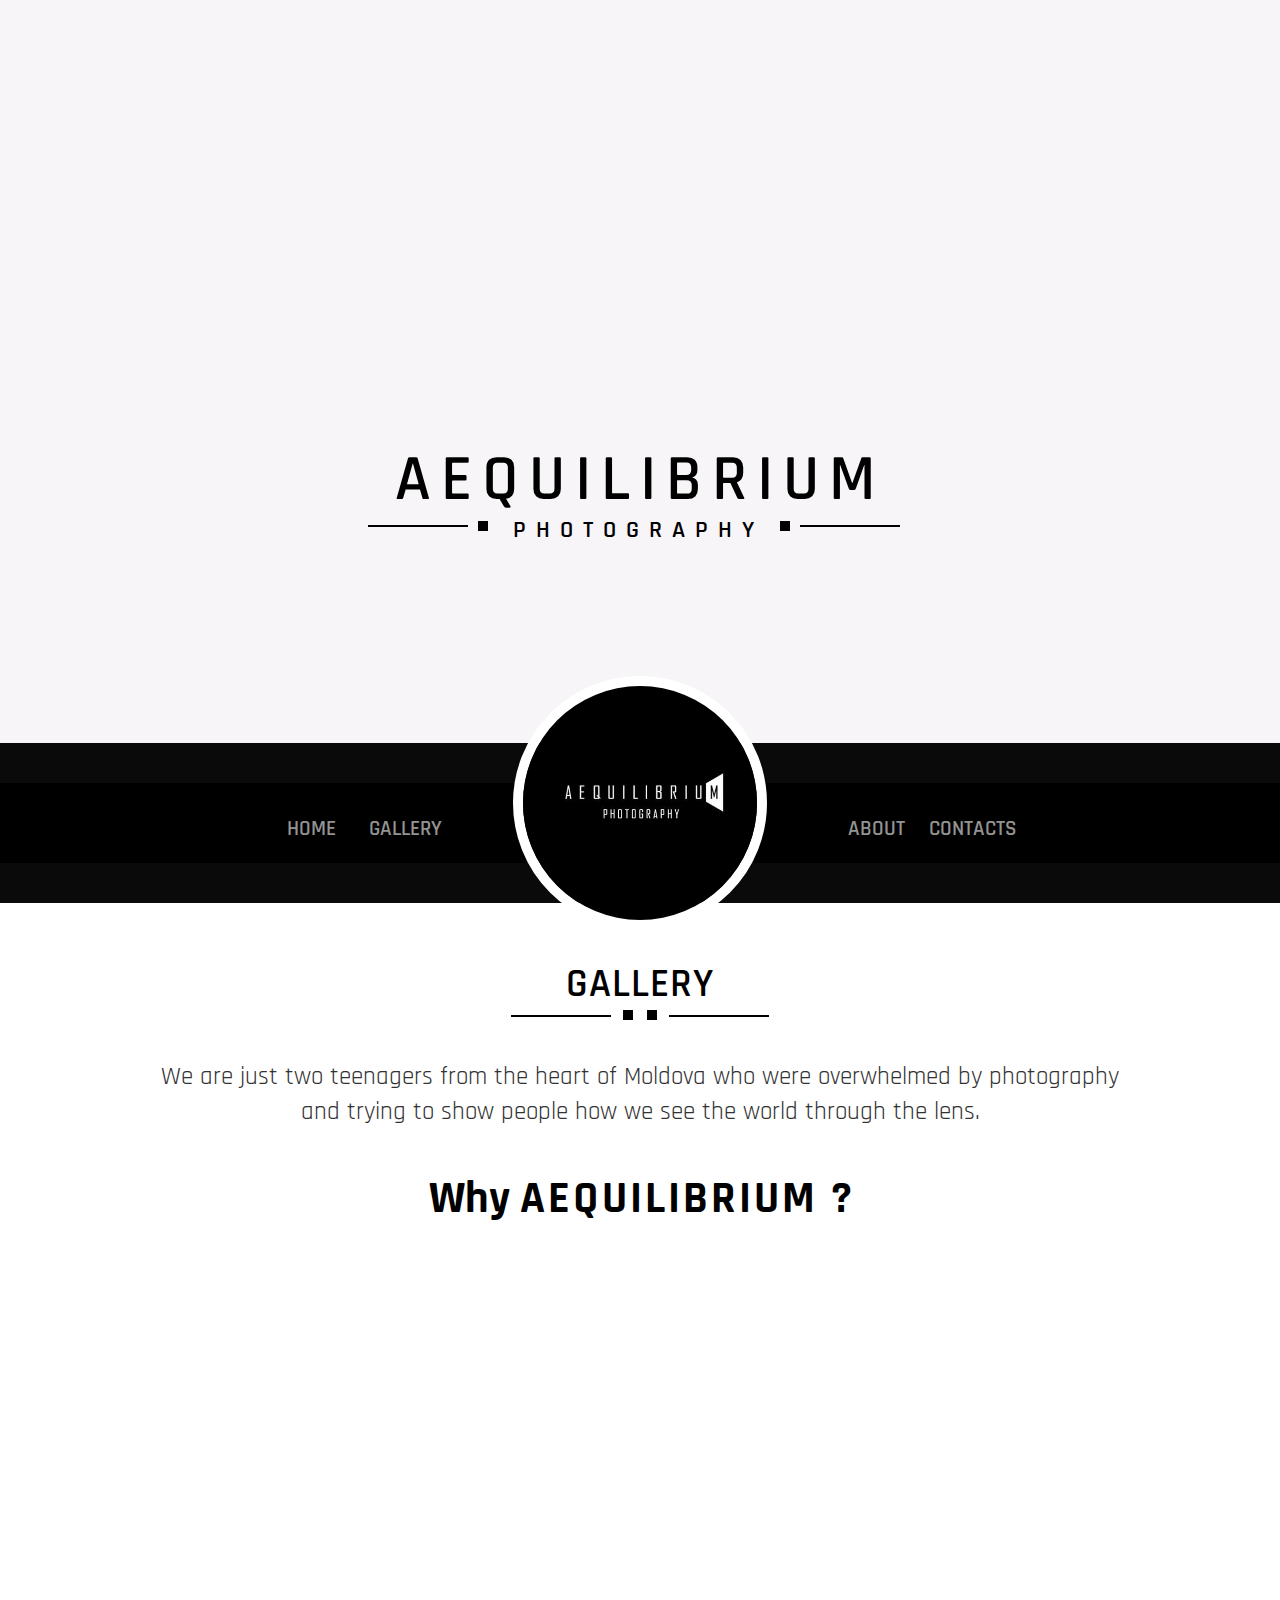
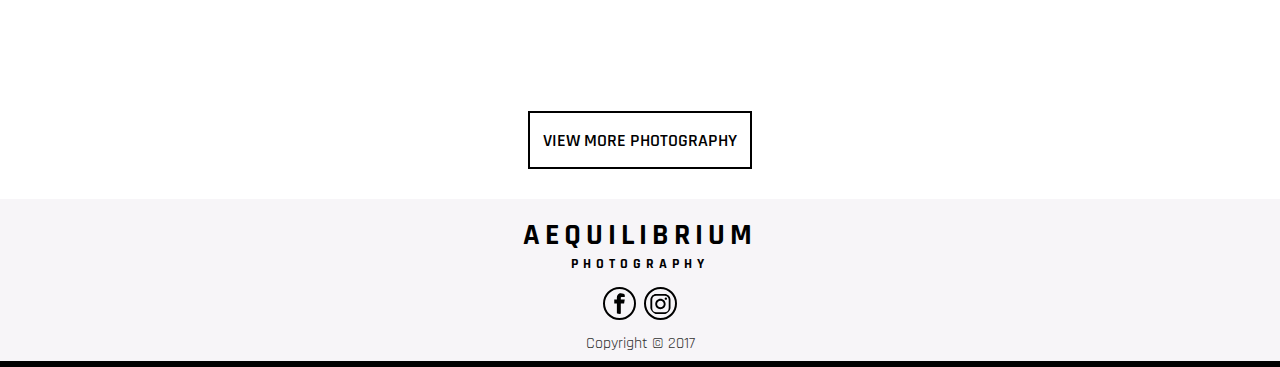
<file: index.html>
<!DOCTYPE html>
<html lang="en">
<head>
	<meta charset="UTF-8">

	<meta name="viewport" content="width=device-width, initial-scale=1.0, maximum-scale=1.0, user-scalable=no, shrink-to-fit=no"/>

	<meta http-equiv="x-ua-compatible" content="ie=edge">

	<title>Aequilibrium</title>

	<!--Styles-->
	<link rel="stylesheet" href="css/main.css">
	<link href="css/bootstrap.min.css" rel="stylesheet">

	<!--End Styles-->

	<!--Fonts-->
	<link href="https://fonts.googleapis.com/css?family=Rajdhani:400,600,700" rel="stylesheet">
	<!--End Fonts-->


	<!--
		Quick Guide to my class naming method:

		bs-<class-name> === box model and structure;

		cm-<class-name> === cosmetics (colouring etc);
	-->


</head>
<body>
	<nav class="bs-nav-small cm-nav-small">
		<div class="container-fluid">
			<div class="row">
				<div class="col-xs-12">
					<svg version="1.1" xmlns="http://www.w3.org/2000/svg" viewBox="0 0 24 24" xmlns:xlink="http://www.w3.org/1999/xlink" enable-background="new 0 0 24 24" width="100" height="100" fill="#fff" class="bs-nav-collapse-image cm-nav-collapse-image" data-toggle="collapse" data-target="#demo">
						<g>
							<path d="M24,3c0-0.6-0.4-1-1-1H1C0.4,2,0,2.4,0,3v2c0,0.6,0.4,1,1,1h22c0.6,0,1-0.4,1-1V3z"/>
							<path d="M24,11c0-0.6-0.4-1-1-1H1c-0.6,0-1,0.4-1,1v2c0,0.6,0.4,1,1,1h22c0.6,0,1-0.4,1-1V11z"/>
							<path d="M24,19c0-0.6-0.4-1-1-1H1c-0.6,0-1,0.4-1,1v2c0,0.6,0.4,1,1,1h22c0.6,0,1-0.4,1-1V19z"/>
						</g>
					</svg>
					<ul id="demo" class="collapse bs-nav-collapse-list cm-nav-collapse-list ">
						<li class="bs-navbar-item">
							<a href="pages/index.html" class="bs-nav-collapse-list__link
							bs-nav-collapse-list__link cm-nav-collapse-list__link">
							home
						</a>
					</li>
					<li class="bs-navbar-item">
						<a href="pages/album-cover.html" class="bs-nav-collapse-list__link cm-nav-collapse-list__link">
							gallery
						</a>
					</li>
					<li class="bs-navbar-item">
						<a href="pages/about.html" class="bs-nav-collapse-list__link cm-nav-collapse-list__link">
							about
						</a>
					</li>
					<li class="bs-navbar-item">
						<a href="pages/contacts.html" class="bs-nav-collapse-list__link cm-nav-collapse-list__link">
							contacts
						</a>
					</li>
				</ul>
			</div>
		</div>
	</div>
</nav>
<header class="bs-header cm-header">
	<div class="container-fluid">
		<div class="row">
			<div class="col-lg-12 col-md-12 col-sm-12 col-xs-12">
				<div class="bs-headings cm-headings ">
					<div class="row">
						<div class="col-lg-12 col-md-12 col-sm-12 col-xs-12">
							<h1 class="bs-headings__primary-heading cm-headings__primary-heading">
								Aequilibrium
							</h1>
						</div>
					</div>
					<div class="row">
						<div class="col-lg-12 col-md-12 col-sm-12 col-xs-12">
							<h3 class="bs-headings__secondary-heading cm-headings__secondary-heading">
								<span class="bs-headings__content cm-headings__content">
									<img src="img/square.jpg" class="bs-headings__square bs-headings__square--padding-1">
								</a>
								Photography
								<img src="img/square.jpg" alt="" class="bs-headings__square bs-headings__square--padding-2">
							</span>
						</h3>
					</div>
				</div>
			</div>
		</div>
	</div>
</div>
<nav class="bs-nav cm-nav">
	<div class="container">
		<div class="row">
			<div class="col-lg-12 col-md-12 col-sm-12 col-xs-12">
				<div class="bs-menu cm-menu">
					<div class="col-lg-4 col-md-4 col-sm-4 col-xs-12">
						<div class="bs-left-nav cm-left-nav">
							<ul class="bs-left-nav-list cm-left-nav-list">
								<li class="bs-left-nav-list__item cm-left-nav-list__item">
									<a href="pages/index.html" class="bs-left-nav-list__link bs-left-nav-list__link--padding-1 cm-left-nav-list__link">
										home
									</a>
								</li>
								<li class="bs-left-nav-list__item cm-left-nav-list__item">
									<a href="pages/album-cover.html" class="bs-left-nav-list__link
									bs-left-nav-list__link--padding-2 cm-left-nav-list__link">
									gallery
								</a>
							</li>
						</ul>
					</div>
				</div>
				<div class="col-lg-4 col-md-4 col-sm-4 col-xs-12">
					<div class="bs-logo cm-logo">
						<img src="img/logo-min.jpg" alt="" class="bs-logo__image cm-logo__image">
					</div>
				</div>
				<div class="col-lg-4 col-md-4 col-sm-4 col-xs-12">
					<div class="bs-right-nav cm-right-nav">
						<ul class="bs-right-nav-list cm-right-nav-list">
							<li class="bs-right-nav-list__item cm-right-nav-list__item">
								<a href="pages/about.html" class="bs-right-nav-list__link bs-right-nav-list__link--padding-1
								cm-right-nav-list__link">
								about
							</a>
						</li>
						<li class="bs-right-nav-list__item cm-right-nav-list__item">
							<a href="pages/contacts.html" class="bs-right-nav-list__link bs-right-nav-list__link--padding-2
							cm-right-nav-list__link">
							contacts
						</a>
					</li>
				</ul>
			</div>
		</div>
	</div>
</div>
</div>
</div>
</nav>
</header>
<div class="bs-homepage-content cm-homepage-content">
	<div class="container">
		<div class="row">
			<div class="col-lg-12 col-md-12 col-sm-12 col-xs-12">
				<h1 class="bs-homepage-content__main-title cm-homepage-content__main-title">
					Gallery
				</h1>
			</div>
		</div>
		<div class="row">
			<div class="col-lg-12 col-md-12 col-sm-12 col-xs-12">
				<div class="bs-homepage-content__title-suffixes cm-homepage-content__title-suffixes">
					<img src="img/square.jpg" alt="" class="bs-homepage-content__tilte-suffixes-image cm-homepage-content__tilte-suffixes-image">

					<img src="img/square.jpg" alt="" class="bs-homepage-content__tilte-suffixes-image cm-homepage-content__tilte-suffixes-image">
				</div>
			</div>
		</div>
		<div class="row">
			<div class="col-lg-12 col-md-12 col-sm-12 col-xs-12">
				<p class="bs-homepage-content__decription cm-homepage-content__decription">
					We are just two teenagers from the heart of Moldova who were overwhelmed by photography and trying to show people how we see the world through the lens.
					<br>
					<br>
					<strong class="bs-homepage-content__question cm-homepage-content__question">
						Why <span class="cm-homepage-content__question-title"> Aequilibrium
					</span>?
				</strong>
			</p>
		</div>
	</div>
</div>
<div class="container-fluid">
	<div class="row bs-image-support-wrapper cm-image-support-wrapper">
		<div class="col-lg-12 col-md-12 col-sm-12 col-xs-12 padding-none">
			<div class="bs-support-image cm-support-image">
				<h2 class="bs-support-image__title cm-support-image__title">
					Because It Inspires
				</h2>
			</div>
		</div>
	</div>
	<div class="row">
		<div class="col-lg-12 col-md-12 col-sm-12 col-xs-12">
			<a href="pages/album-cover.html" class="bs-wrapper-button-link cm-wrapper-button-link">
				<div class="bs-wrapper-button cm-wrapper-button">
					<div class="bs-wrapper-button__btn cm-wrapper-button__btn">
						View more Photography
					</div>
				</div>
			</a>
		</div>
	</div>
</div>
</div>
<footer class="bs-footer cm-footer">	
	<div class="container">
		<div class="row">
			<div class="col-md-12">
				<h2 class="bs-footer__primary-logo cm-footer__primary-logo">
					Aequilibrium
				</h2>
				<h5 class="bs-footer__secondary-logo cm-footer__secondary-logo">
					Photography
				</h5>
				<ul class="bs-social-media-block">
					<li class="bs-social-media-block__item cm-social-media-block__item">
						<a href="" class="bs-social-media-block__link cm-social-media-block__link">
							<svg version="1.1" xmlns="http://www.w3.org/2000/svg" xmlns:xlink="http://www.w3.org/1999/xlink" width="33" height="33" viewBox="0 0 32 32" id="social-icon" class="bs-social-media-icon 
							bs-social-media-icon--padding
							cm-social-media-icon" >
							<path d="M19 6h5v-6h-5c-3.86 0-7 3.14-7 7v3h-4v6h4v16h6v-16h5l1-6h-6v-3c0-0.542 0.458-1 1-1z"></path>
						</svg>
					</a> 
					<a href=""  class="bs-social-media-block__link cm-social-media-block__link 
					cm-social-media-block__link--padding">
					<svg height="33px" width="33px"  id="social-icon" version="1.1" class="bs-social-media-icon 
					cm-social-media-icon
					" viewBox="0 0 56.7 56.7" xml:space="preserve" xmlns="http://www.w3.org/2000/svg" xmlns:xlink="http://www.w3.org/1999/xlink"
					><g><path d="M28.2,16.7c-7,0-12.8,5.7-12.8,12.8s5.7,12.8,12.8,12.8S41,36.5,41,29.5S35.2,16.7,28.2,16.7z M28.2,37.7   c-4.5,0-8.2-3.7-8.2-8.2s3.7-8.2,8.2-8.2s8.2,3.7,8.2,8.2S32.7,37.7,28.2,37.7z"/><circle cx="41.5" cy="16.4" r="2.9"/><path d="M49,8.9c-2.6-2.7-6.3-4.1-10.5-4.1H17.9c-8.7,0-14.5,5.8-14.5,14.5v20.5c0,4.3,1.4,8,4.2,10.7c2.7,2.6,6.3,3.9,10.4,3.9   h20.4c4.3,0,7.9-1.4,10.5-3.9c2.7-2.6,4.1-6.3,4.1-10.6V19.3C53,15.1,51.6,11.5,49,8.9z M48.4,39.9c0,3.1-0.9,5.6-2.7,7.3   c-1.8,1.7-4.3,2.6-7.3,2.6H18c-3,0-5.5-0.9-7.3-2.6C8.9,45.4,8,42.9,8,39.8V19.3c0-3,0.9-5.5,2.7-7.3c1.7-1.7,4.3-2.6,7.3-2.6h20.6   c3,0,5.5,0.9,7.3,2.7c1.7,1.8,2.7,4.3,2.7,7.2V39.9z"/></g></svg>
				</a>
			</li>
		</ul>
		<span class="bs-footer__copyright cm-footer__copyright">
			Copyright &copy 2017
		</span>
	</div>
</div>
</div>
<div class="bs-final-border cm-final-border"></div>
</footer>


<script src="https://ajax.googleapis.com/ajax/libs/jquery/1.11.3/jquery.min.js"></script>

<script src="js/bootstrap.min.js"></script>


</body>
</html>
</file>
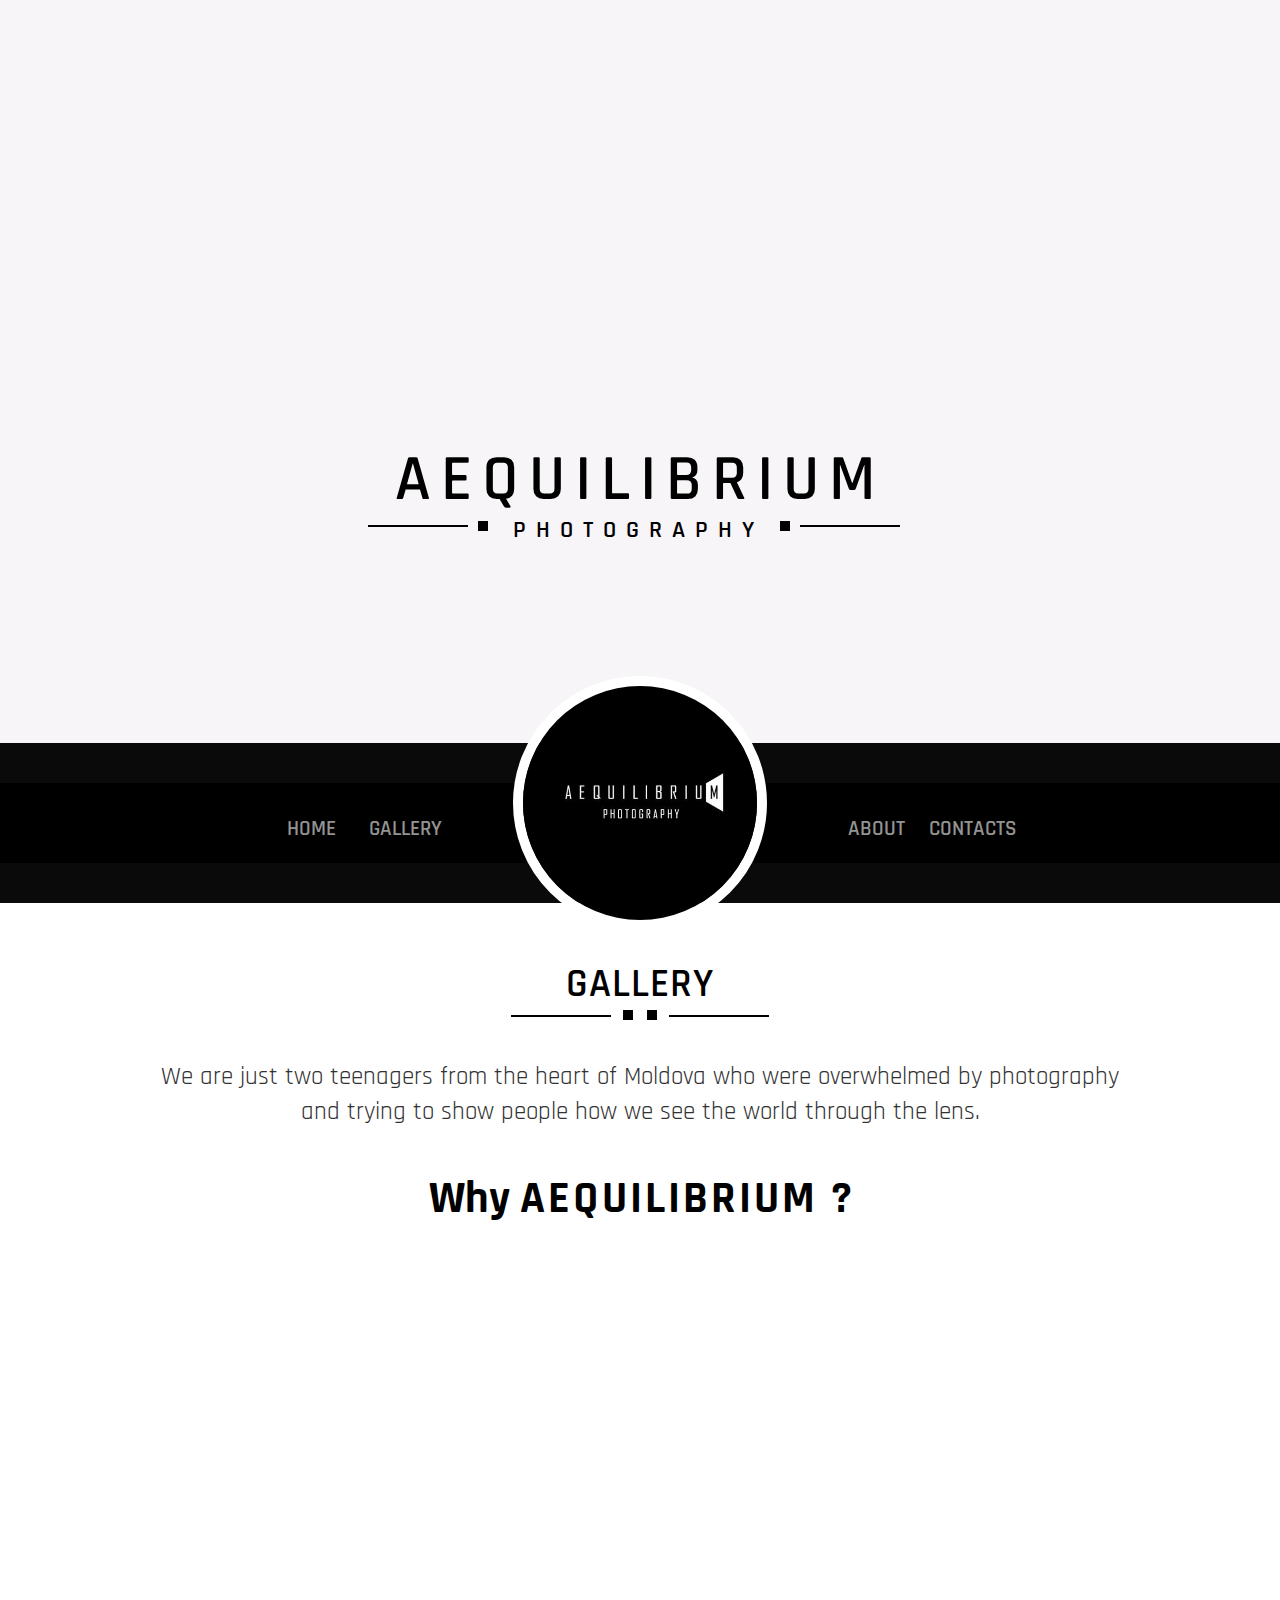
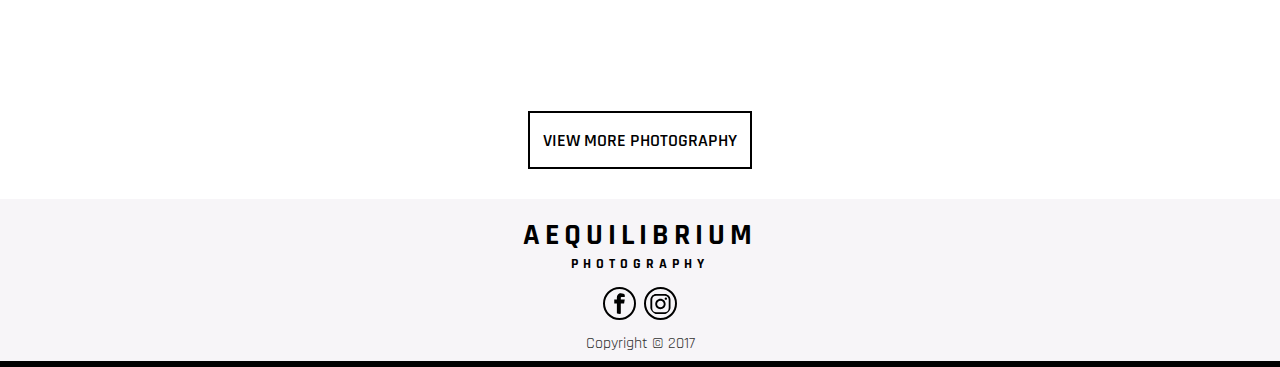
<file: pages/index.html>
<!DOCTYPE html>
<html lang="en">
<head>
	<meta charset="UTF-8">

	<meta name="viewport" content="width=device-width, initial-scale=1.0, maximum-scale=1.0, user-scalable=no, shrink-to-fit=no"/>

	<meta http-equiv="x-ua-compatible" content="ie=edge">

	<title>Aequilibrium</title>

	<!--Styles-->
	<link rel="stylesheet" href="../css/main.css">
	<link href="../css/bootstrap.min.css" rel="stylesheet">

	<!--End Styles-->

	<!--Fonts-->
	<link href="https://fonts.googleapis.com/css?family=Rajdhani:400,600,700" rel="stylesheet">
	<!--End Fonts-->


	<!--
		Quick Guide to my class naming method:

		bs-<class-name> === box model and structure;

		cm-<class-name> === cosmetics (colouring etc);
	-->


</head>
<body>
	<nav class="bs-nav-small cm-nav-small">
		<div class="container-fluid">
			<div class="row">
				<div class="col-xs-12">
					<svg version="1.1" xmlns="http://www.w3.org/2000/svg" viewBox="0 0 24 24" xmlns:xlink="http://www.w3.org/1999/xlink" enable-background="new 0 0 24 24" width="100" height="100" fill="#fff" class="bs-nav-collapse-image cm-nav-collapse-image" data-toggle="collapse" data-target="#demo">
						<g>
							<path d="M24,3c0-0.6-0.4-1-1-1H1C0.4,2,0,2.4,0,3v2c0,0.6,0.4,1,1,1h22c0.6,0,1-0.4,1-1V3z"/>
							<path d="M24,11c0-0.6-0.4-1-1-1H1c-0.6,0-1,0.4-1,1v2c0,0.6,0.4,1,1,1h22c0.6,0,1-0.4,1-1V11z"/>
							<path d="M24,19c0-0.6-0.4-1-1-1H1c-0.6,0-1,0.4-1,1v2c0,0.6,0.4,1,1,1h22c0.6,0,1-0.4,1-1V19z"/>
						</g>
					</svg>
					<ul id="demo" class="collapse bs-nav-collapse-list cm-nav-collapse-list ">
						<li class="bs-navbar-item">
							<a href="index.html" class="bs-nav-collapse-list__link
							bs-nav-collapse-list__link cm-nav-collapse-list__link">
							home
						</a>
					</li>
					<li class="bs-navbar-item">
						<a href="album-cover.html" class="bs-nav-collapse-list__link cm-nav-collapse-list__link">
							gallery
						</a>
					</li>
					<li class="bs-navbar-item">
						<a href="about.html" class="bs-nav-collapse-list__link cm-nav-collapse-list__link">
							about
						</a>
					</li>
					<li class="bs-navbar-item">
						<a href="contacts.html" class="bs-nav-collapse-list__link cm-nav-collapse-list__link">
							contacts
						</a>
					</li>
				</ul>
			</div>
		</div>
	</div>
</nav>
<header class="bs-header cm-header">
	<div class="container-fluid">
		<div class="row">
			<div class="col-lg-12 col-md-12 col-sm-12 col-xs-12">
				<div class="bs-headings cm-headings ">
					<div class="row">
						<div class="col-lg-12 col-md-12 col-sm-12 col-xs-12">
							<h1 class="bs-headings__primary-heading cm-headings__primary-heading">
								Aequilibrium
							</h1>
						</div>
					</div>
					<div class="row">
						<div class="col-lg-12 col-md-12 col-sm-12 col-xs-12">
							<h3 class="bs-headings__secondary-heading cm-headings__secondary-heading">
								<span class="bs-headings__content cm-headings__content">
									<img src="../img/square.jpg" class="bs-headings__square bs-headings__square--padding-1">
								</a>
								Photography
								<img src="../img/square.jpg" alt="" class="bs-headings__square bs-headings__square--padding-2">
							</span>
						</h3>
					</div>
				</div>
			</div>
		</div>
	</div>
</div>
<nav class="bs-nav cm-nav">
	<div class="container">
		<div class="row">
			<div class="col-lg-12 col-md-12 col-sm-12 col-xs-12">
				<div class="bs-menu cm-menu">
					<div class="col-lg-4 col-md-4 col-sm-4 col-xs-12">
						<div class="bs-left-nav cm-left-nav">
							<ul class="bs-left-nav-list cm-left-nav-list">
								<li class="bs-left-nav-list__item cm-left-nav-list__item">
									<a href="index.html" class="bs-left-nav-list__link bs-left-nav-list__link--padding-1 cm-left-nav-list__link">
										home
									</a>
								</li>
								<li class="bs-left-nav-list__item cm-left-nav-list__item">
									<a href="album-cover.html" class="bs-left-nav-list__link
									bs-left-nav-list__link--padding-2 cm-left-nav-list__link">
									gallery
								</a>
							</li>
						</ul>
					</div>
				</div>
				<div class="col-lg-4 col-md-4 col-sm-4 col-xs-12">
					<div class="bs-logo cm-logo">
						<img src="../img/logo-min.jpg" alt="" class="bs-logo__image cm-logo__image">
					</div>
				</div>
				<div class="col-lg-4 col-md-4 col-sm-4 col-xs-12">
					<div class="bs-right-nav cm-right-nav">
						<ul class="bs-right-nav-list cm-right-nav-list">
							<li class="bs-right-nav-list__item cm-right-nav-list__item">
								<a href="about.html" class="bs-right-nav-list__link bs-right-nav-list__link--padding-1
								cm-right-nav-list__link">
								about
							</a>
						</li>
						<li class="bs-right-nav-list__item cm-right-nav-list__item">
							<a href="contacts.html" class="bs-right-nav-list__link bs-right-nav-list__link--padding-2
							cm-right-nav-list__link">
							contacts
						</a>
					</li>
				</ul>
			</div>
		</div>
	</div>
</div>
</div>
</div>
</nav>
</header>
<div class="bs-homepage-content cm-homepage-content">
	<div class="container">
		<div class="row">
			<div class="col-lg-12 col-md-12 col-sm-12 col-xs-12">
				<h1 class="bs-homepage-content__main-title cm-homepage-content__main-title">
					Gallery
				</h1>
			</div>
		</div>
		<div class="row">
			<div class="col-lg-12 col-md-12 col-sm-12 col-xs-12">
				<div class="bs-homepage-content__title-suffixes cm-homepage-content__title-suffixes">
					<img src="../img/square.jpg" alt="" class="bs-homepage-content__tilte-suffixes-image cm-homepage-content__tilte-suffixes-image">

					<img src="../img/square.jpg" alt="" class="bs-homepage-content__tilte-suffixes-image cm-homepage-content__tilte-suffixes-image">
				</div>
			</div>
		</div>
		<div class="row">
			<div class="col-lg-12 col-md-12 col-sm-12 col-xs-12">
				<p class="bs-homepage-content__decription cm-homepage-content__decription">
					We are just two teenagers from the heart of Moldova who were overwhelmed by photography and trying to show people how we see the world through the lens.
					<br>
					<br>
					<strong class="bs-homepage-content__question cm-homepage-content__question">
						Why <span class="cm-homepage-content__question-title"> Aequilibrium
					</span>?
				</strong>
			</p>
		</div>
	</div>
</div>
<div class="container-fluid">
	<div class="row bs-image-support-wrapper cm-image-support-wrapper">
		<div class="col-lg-12 col-md-12 col-sm-12 col-xs-12 padding-none">
			<div class="bs-support-image cm-support-image">
				<h2 class="bs-support-image__title cm-support-image__title">
					Because It Inspires
				</h2>
			</div>
		</div>
	</div>
	<div class="row">
		<div class="col-lg-12 col-md-12 col-sm-12 col-xs-12">
			<a href="album-cover.html" class="bs-wrapper-button-link cm-wrapper-button-link">
				<div class="bs-wrapper-button cm-wrapper-button">
					<div class="bs-wrapper-button__btn cm-wrapper-button__btn">
						View more Photography
					</div>
				</div>
			</a>
		</div>
	</div>
</div>
</div>
<footer class="bs-footer cm-footer">	
	<div class="container">
		<div class="row">
			<div class="col-md-12">
				<h2 class="bs-footer__primary-logo cm-footer__primary-logo">
					Aequilibrium
				</h2>
				<h5 class="bs-footer__secondary-logo cm-footer__secondary-logo">
					Photography
				</h5>
				<ul class="bs-social-media-block">
					<li class="bs-social-media-block__item cm-social-media-block__item">
						<a href="" class="bs-social-media-block__link cm-social-media-block__link">
							<svg version="1.1" xmlns="http://www.w3.org/2000/svg" xmlns:xlink="http://www.w3.org/1999/xlink" width="33" height="33" viewBox="0 0 32 32" id="social-icon" class="bs-social-media-icon 
							bs-social-media-icon--padding
							cm-social-media-icon" >
							<path d="M19 6h5v-6h-5c-3.86 0-7 3.14-7 7v3h-4v6h4v16h6v-16h5l1-6h-6v-3c0-0.542 0.458-1 1-1z"></path>
						</svg>
					</a> 
					<a href=""  class="bs-social-media-block__link cm-social-media-block__link 
					cm-social-media-block__link--padding">
					<svg height="33px" width="33px"  id="social-icon" version="1.1" class="bs-social-media-icon 
					cm-social-media-icon
					" viewBox="0 0 56.7 56.7" xml:space="preserve" xmlns="http://www.w3.org/2000/svg" xmlns:xlink="http://www.w3.org/1999/xlink"
					><g><path d="M28.2,16.7c-7,0-12.8,5.7-12.8,12.8s5.7,12.8,12.8,12.8S41,36.5,41,29.5S35.2,16.7,28.2,16.7z M28.2,37.7   c-4.5,0-8.2-3.7-8.2-8.2s3.7-8.2,8.2-8.2s8.2,3.7,8.2,8.2S32.7,37.7,28.2,37.7z"/><circle cx="41.5" cy="16.4" r="2.9"/><path d="M49,8.9c-2.6-2.7-6.3-4.1-10.5-4.1H17.9c-8.7,0-14.5,5.8-14.5,14.5v20.5c0,4.3,1.4,8,4.2,10.7c2.7,2.6,6.3,3.9,10.4,3.9   h20.4c4.3,0,7.9-1.4,10.5-3.9c2.7-2.6,4.1-6.3,4.1-10.6V19.3C53,15.1,51.6,11.5,49,8.9z M48.4,39.9c0,3.1-0.9,5.6-2.7,7.3   c-1.8,1.7-4.3,2.6-7.3,2.6H18c-3,0-5.5-0.9-7.3-2.6C8.9,45.4,8,42.9,8,39.8V19.3c0-3,0.9-5.5,2.7-7.3c1.7-1.7,4.3-2.6,7.3-2.6h20.6   c3,0,5.5,0.9,7.3,2.7c1.7,1.8,2.7,4.3,2.7,7.2V39.9z"/></g></svg>
				</a>
			</li>
		</ul>
		<span class="bs-footer__copyright cm-footer__copyright">
			Copyright &copy 2017
		</span>
	</div>
</div>
</div>
<div class="bs-final-border cm-final-border"></div>
</footer>


<script src="https://ajax.googleapis.com/ajax/libs/jquery/1.11.3/jquery.min.js"></script>

<script src="../js/bootstrap.min.js"></script>


</body>
</html>
</file>
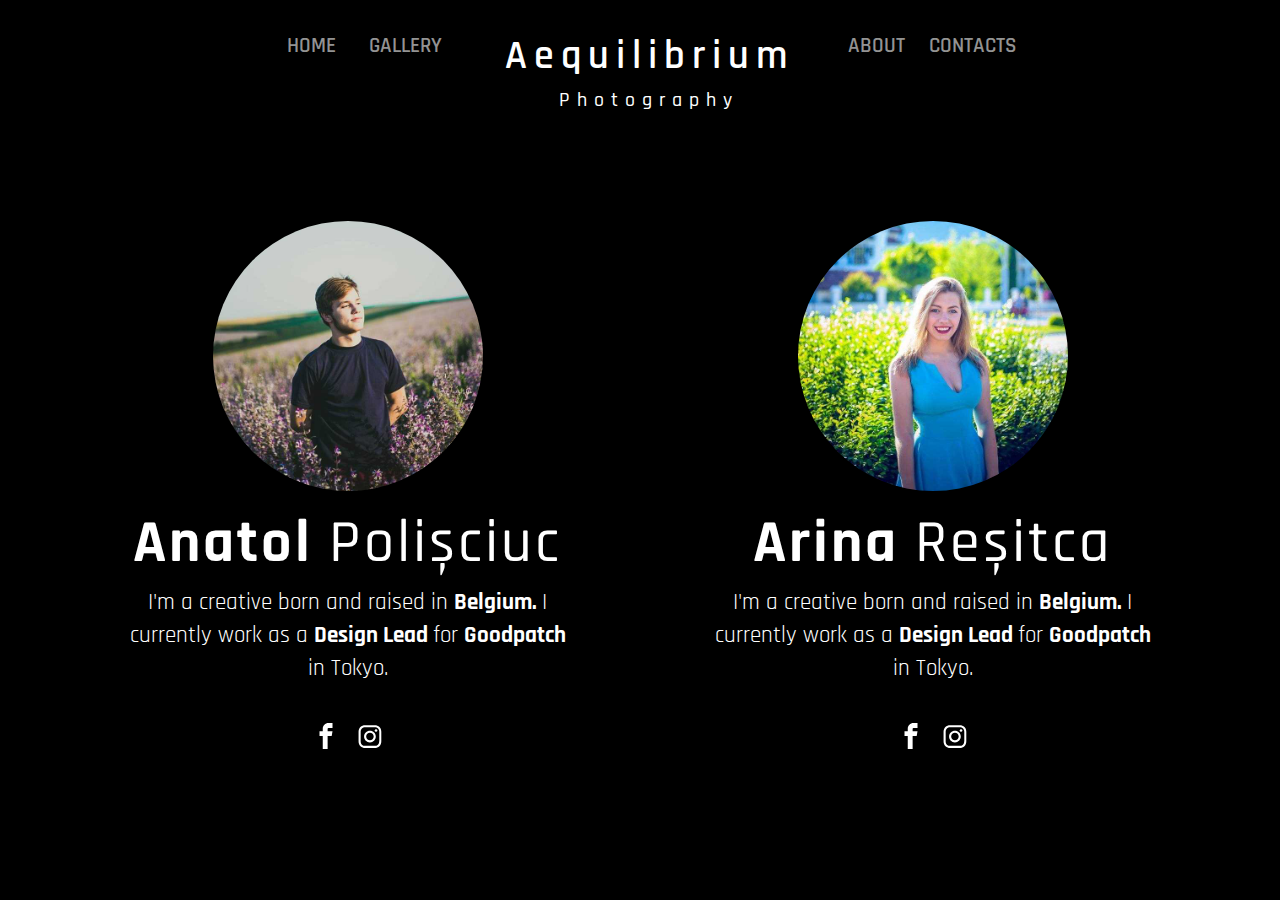
<file: pages/about.html>
<!DOCTYPE html>
<html lang="en">
<head>
	<meta charset="UTF-8">

	<meta name="viewport" content="width=device-width, initial-scale=1.0, maximum-scale=1.0, user-scalable=no, shrink-to-fit=no"/>

	<meta http-equiv="x-ua-compatible" content="ie=edge">

	<title>Aequilibrium | About</title>

	<!--Styles-->

	<link rel="stylesheet" href="../css/main.css">
	<link href="../css/bootstrap.min.css" rel="stylesheet">
	<!--End Styles-->

	<!--Fonts-->
	<link href="https://fonts.googleapis.com/css?family=Rajdhani:400,600,700" rel="stylesheet">
	<!--End Fonts-->

</head>


	<!--
		Quick Guide to my class naming method:

		bs-<class-name> === box model and structure;

		cm-<class-name> === cosmetics (colouring etc);
	-->
	<body class="cm-about-wrapper">
		<nav class="bs-nav-small cm-nav-small">
			<div class="container-fluid">
				<div class="row">
					<div class="col-xs-12">
						<svg version="1.1" xmlns="http://www.w3.org/2000/svg" viewBox="0 0 24 24" xmlns:xlink="http://www.w3.org/1999/xlink" enable-background="new 0 0 24 24" width="100" height="100" fill="#fff" class="bs-nav-collapse-image cm-nav-collapse-image" data-toggle="collapse" data-target="#demo">
							<g>
								<path d="M24,3c0-0.6-0.4-1-1-1H1C0.4,2,0,2.4,0,3v2c0,0.6,0.4,1,1,1h22c0.6,0,1-0.4,1-1V3z"/>
								<path d="M24,11c0-0.6-0.4-1-1-1H1c-0.6,0-1,0.4-1,1v2c0,0.6,0.4,1,1,1h22c0.6,0,1-0.4,1-1V11z"/>
								<path d="M24,19c0-0.6-0.4-1-1-1H1c-0.6,0-1,0.4-1,1v2c0,0.6,0.4,1,1,1h22c0.6,0,1-0.4,1-1V19z"/>
							</g>
						</svg>
						<ul id="demo" class="collapse bs-nav-collapse-list cm-nav-collapse-list ">
							<li class="bs-navbar-item">
								<a href="index.html" class="bs-nav-collapse-list__link
								bs-nav-collapse-list__link cm-nav-collapse-list__link">
								home
							</a>
						</li>
						<li class="bs-navbar-item">
							<a href="album-cover.html" class="bs-nav-collapse-list__link cm-nav-collapse-list__link">
								gallery
							</a>
						</li>
						<li class="bs-navbar-item">
							<a href="about.html" class="bs-nav-collapse-list__link cm-nav-collapse-list__link">
								about
							</a>
						</li>
						<li class="bs-navbar-item">
							<a href="contacts.html" class="bs-nav-collapse-list__link cm-nav-collapse-list__link">
								contacts
							</a>
						</li>
					</ul>
				</div>
			</div>
		</div>
	</nav>
	<header class="bs-header cm-header cm-header--background-color">
		<nav class="bs-nav cm-nav cm-nav--box-shadow">
			<div class="container">
				<div class="row">
					<div class="col-lg-12 col-md-12 col-sm-12 col-xs-12">
						<div class="bs-menu cm-menu">
							<div class="col-lg-4 col-md-4 col-sm-4 col-xs-12">
								<div class="bs-left-nav cm-left-nav">
									<ul class="bs-left-nav-list cm-left-nav-list">
										<li class="bs-left-nav-list__item cm-left-nav-list__item">
											<a href="index.html" class="bs-left-nav-list__link bs-left-nav-list__link--padding-1 cm-left-nav-list__link">
												home
											</a>
										</li>
										<li class="bs-left-nav-list__item cm-left-nav-list__item">
											<a href="album-cover.html" class="bs-left-nav-list__link
											bs-left-nav-list__link--padding-2 cm-left-nav-list__link">
											gallery
										</a>
									</li>
								</ul>
							</div>
						</div>
						<div class="col-lg-4 col-md-4 col-sm-4 col-xs-12">
							<div class="bs-logo cm-logo">
								<h2 class="bs-logo__primary-title cm-logo__primary-title">
									Aequilibrium
								</h2>
								<h5 class="bs-logo__secondary-title cm-logo__secondary-title">
									Photography
								</h5>
							</div>
						</div>
						<div class="col-lg-4 col-md-4 col-sm-4 col-xs-12">
							<div class="bs-right-nav cm-right-nav">
								<ul class="bs-right-nav-list cm-right-nav-list">
									<li class="bs-right-nav-list__item cm-right-nav-list__item">
										<a href="about.html" class="bs-right-nav-list__link bs-right-nav-list__link--padding-1
										cm-right-nav-list__link">
										about
									</a>
								</li>
								<li class="bs-right-nav-list__item cm-right-nav-list__item">
									<a href="contacts.html" class="bs-right-nav-list__link bs-right-nav-list__link--padding-2
									cm-right-nav-list__link">
									contacts
								</a>
							</li>
						</ul>
					</div>
				</div>
			</div>
		</div>
	</div>
</div>
</nav>
</header>
<div class="bs-about-content cm-about-content">
	<div class="container">
		<div class="row">
			<div class="col-lg-6 col-md-6 col-sm-12 col-xs-12 padding-none">
				<div class="bs-author-image cm-author-image author-1"></div>
				<div class="bs-about-content-description cm-about-content__description">
					<h1 class="bs-about-content-description__author-name cm-about-content-description__author-name">
						<strong>
							Anatol
						</strong>
						Polișciuc
					</h1>
					<p class="bs-about-content-description__details cm-about-content-description__details">
						I'm a creative born and raised in 
						<strong>
							Belgium.
						</strong> I currently work as a 
						<strong>
							Design Lead
						</strong>for 
						<strong>
							Goodpatch 
						</strong> in Tokyo.
					</p>
					<ul class="bs-social-media-icons-block cm-social-media-icons-block">
						<li class="bs-social-media-icons-block__item cm-social-media-icons-block__item">
							<a href="" class="bs-social-media-icons-block__icon cm-social-media-icons-block__icon ">

								<svg version="1.1" xmlns="http://www.w3.org/2000/svg" xmlns:xlink="http://www.w3.org/1999/xlink" width="40" height="40" viewBox="0 0 32 32" id="social-icon" class="bs-social-media-icons-block__icon-image cm-social-media-icons-block__icon-image" >
									<path d="M19 6h5v-6h-5c-3.86 0-7 3.14-7 7v3h-4v6h4v16h6v-16h5l1-6h-6v-3c0-0.542 0.458-1 1-1z"></path>
								</svg>
							</a>
							<a href="" class="bs-social-media-icons-block__icon cm-social-media-icons-block__icon">
								<svg height="40px" width="40px"  id="social-icon" version="1.1" class="bs-social-media-icons-block__icon-image cm-social-media-icons-block__icon-image 
								" viewBox="0 0 56.7 56.7" xml:space="preserve" xmlns="http://www.w3.org/2000/svg" xmlns:xlink="http://www.w3.org/1999/xlink"
								><g><path d="M28.2,16.7c-7,0-12.8,5.7-12.8,12.8s5.7,12.8,12.8,12.8S41,36.5,41,29.5S35.2,16.7,28.2,16.7z M28.2,37.7   c-4.5,0-8.2-3.7-8.2-8.2s3.7-8.2,8.2-8.2s8.2,3.7,8.2,8.2S32.7,37.7,28.2,37.7z"/><circle cx="41.5" cy="16.4" r="2.9"/><path d="M49,8.9c-2.6-2.7-6.3-4.1-10.5-4.1H17.9c-8.7,0-14.5,5.8-14.5,14.5v20.5c0,4.3,1.4,8,4.2,10.7c2.7,2.6,6.3,3.9,10.4,3.9   h20.4c4.3,0,7.9-1.4,10.5-3.9c2.7-2.6,4.1-6.3,4.1-10.6V19.3C53,15.1,51.6,11.5,49,8.9z M48.4,39.9c0,3.1-0.9,5.6-2.7,7.3   c-1.8,1.7-4.3,2.6-7.3,2.6H18c-3,0-5.5-0.9-7.3-2.6C8.9,45.4,8,42.9,8,39.8V19.3c0-3,0.9-5.5,2.7-7.3c1.7-1.7,4.3-2.6,7.3-2.6h20.6   c3,0,5.5,0.9,7.3,2.7c1.7,1.8,2.7,4.3,2.7,7.2V39.9z"/></g></svg>
							</a>
						</li>
					</ul>
				</div>
			</div>
			<div class="col-lg-6 col-md-6 col-sm-12 col-xs-12  padding-none">
				<div class="bs-author-image cm-author-image author-2"></div>
				<div class="bs-about-content__description cm-about-content__description">
					<h1 class="bs-about-content-description__author-name cm-about-content-description__author-name">
						<strong>
							Arina
						</strong>
						Reșitca
					</h1>
					<p class="bs-about-content-description__details cm-about-content-description__details">
						I'm a creative born and raised in 
						<strong>
							Belgium.
						</strong> I currently work as a 
						<strong>
							Design Lead
						</strong>for 
						<strong>
							Goodpatch 
						</strong> in Tokyo.
					</p>
					<ul class="bs-social-media-icons-block cm-social-media-icons-block">
						<li class="bs-social-media-icons-block__item cm-social-media-icons-block__item">
							<a href="" class="bs-social-media-icons-block__icon cm-social-media-icons-block__icon">
								<svg version="1.1" xmlns="http://www.w3.org/2000/svg" xmlns:xlink="http://www.w3.org/1999/xlink" width="40" height="40" viewBox="0 0 32 32" id="social-icon" class="bs-social-media-icons-block__icon-image cm-social-media-icons-block__icon-image" >
									<path d="M19 6h5v-6h-5c-3.86 0-7 3.14-7 7v3h-4v6h4v16h6v-16h5l1-6h-6v-3c0-0.542 0.458-1 1-1z"></path>
								</svg>
							</a>
							<a href="" class="bs-social-media-icons-block__icon cm-social-media-icons-block__icon">
								<svg height="40px" width="40px"  id="social-icon" version="1.1" class="bs-social-media-icons-block__icon-image cm-social-media-icons-block__icon-image 
								" viewBox="0 0 56.7 56.7" xml:space="preserve" xmlns="http://www.w3.org/2000/svg" xmlns:xlink="http://www.w3.org/1999/xlink"
								><g><path d="M28.2,16.7c-7,0-12.8,5.7-12.8,12.8s5.7,12.8,12.8,12.8S41,36.5,41,29.5S35.2,16.7,28.2,16.7z M28.2,37.7   c-4.5,0-8.2-3.7-8.2-8.2s3.7-8.2,8.2-8.2s8.2,3.7,8.2,8.2S32.7,37.7,28.2,37.7z"/><circle cx="41.5" cy="16.4" r="2.9"/><path d="M49,8.9c-2.6-2.7-6.3-4.1-10.5-4.1H17.9c-8.7,0-14.5,5.8-14.5,14.5v20.5c0,4.3,1.4,8,4.2,10.7c2.7,2.6,6.3,3.9,10.4,3.9   h20.4c4.3,0,7.9-1.4,10.5-3.9c2.7-2.6,4.1-6.3,4.1-10.6V19.3C53,15.1,51.6,11.5,49,8.9z M48.4,39.9c0,3.1-0.9,5.6-2.7,7.3   c-1.8,1.7-4.3,2.6-7.3,2.6H18c-3,0-5.5-0.9-7.3-2.6C8.9,45.4,8,42.9,8,39.8V19.3c0-3,0.9-5.5,2.7-7.3c1.7-1.7,4.3-2.6,7.3-2.6h20.6   c3,0,5.5,0.9,7.3,2.7c1.7,1.8,2.7,4.3,2.7,7.2V39.9z"/></g></svg>
							</a>
						</li>
					</ul>
				</div>
			</div>
		</div>

	</div>
</div>



<script src="https://ajax.googleapis.com/ajax/libs/jquery/1.11.3/jquery.min.js"></script>

<script src="../js/bootstrap.min.js"></script>


</body>
</html>
</file>
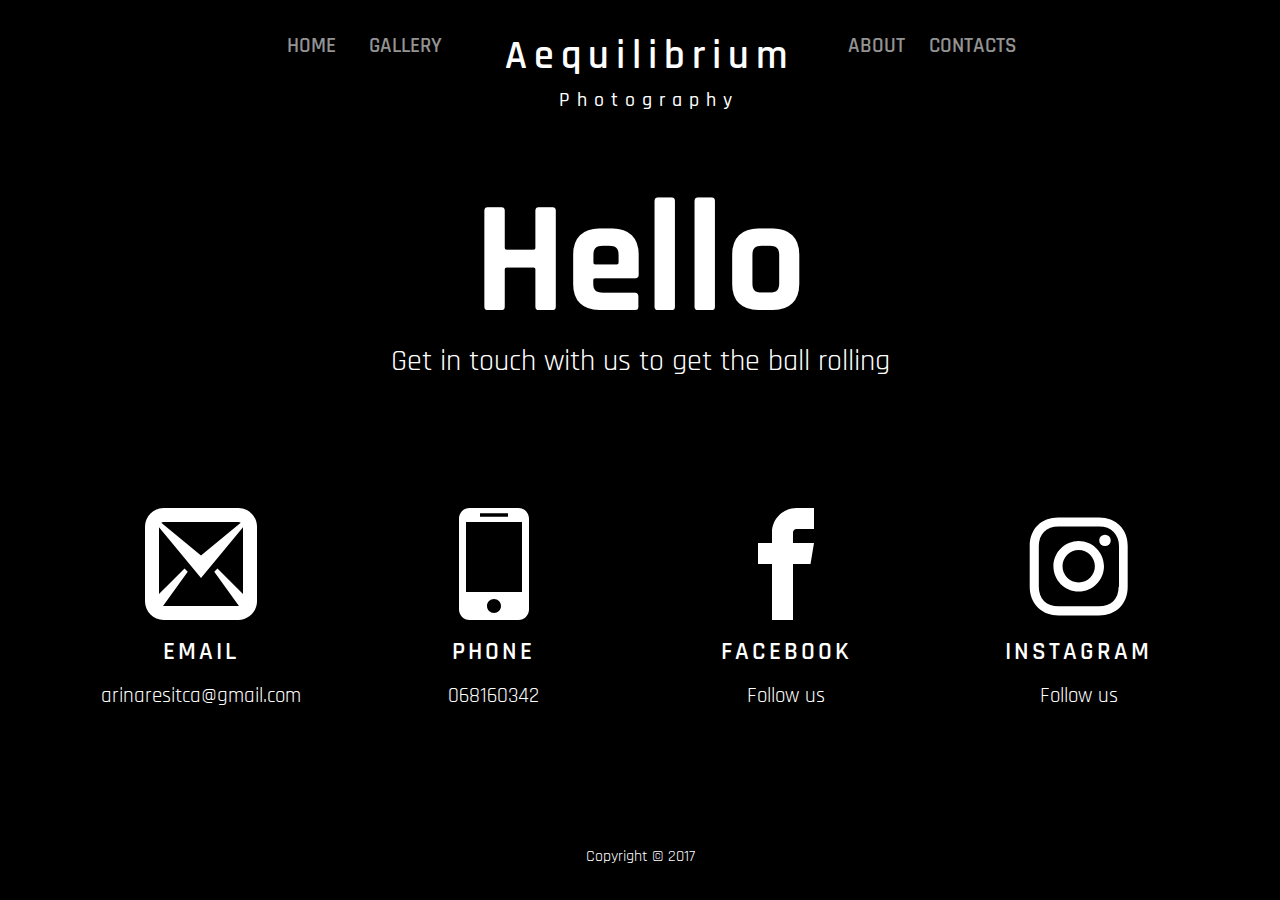
<file: pages/contacts.html>
<!DOCTYPE html>
<html lang="en">
<head>
	<meta charset="UTF-8">

	<meta name="viewport" content="width=device-width, initial-scale=1.0, maximum-scale=1.0, user-scalable=no, shrink-to-fit=no"/>

	<meta http-equiv="x-ua-compatible" content="ie=edge">

	<title>Aequilibrium</title>

	<!--Styles-->
	<link rel="stylesheet" href="../css/main.css">

	<link href="../css/bootstrap.min.css" rel="stylesheet">

	<!--End Styles-->

	<!--Fonts-->
	<link href="https://fonts.googleapis.com/css?family=Rajdhani:400,600,700" rel="stylesheet">
	<!--End Fonts-->


	<!--
		Quick Guide to my class naming method:

		bs-<class-name> === box model and structure;

		cm-<class-name> === cosmetics (colouring etc);
	-->


</head>
<body class="cm-contacts-wrapper">
	<main>
		<nav class="bs-nav-small cm-nav-small">
			<div class="container-fluid">
				<div class="row">
					<div class="col-xs-12">
						<svg version="1.1" xmlns="http://www.w3.org/2000/svg" viewBox="0 0 24 24" xmlns:xlink="http://www.w3.org/1999/xlink" enable-background="new 0 0 24 24" width="100" height="100" fill="#fff" class="bs-nav-collapse-image cm-nav-collapse-image" data-toggle="collapse" data-target="#demo">
							<g>
								<path d="M24,3c0-0.6-0.4-1-1-1H1C0.4,2,0,2.4,0,3v2c0,0.6,0.4,1,1,1h22c0.6,0,1-0.4,1-1V3z"/>
								<path d="M24,11c0-0.6-0.4-1-1-1H1c-0.6,0-1,0.4-1,1v2c0,0.6,0.4,1,1,1h22c0.6,0,1-0.4,1-1V11z"/>
								<path d="M24,19c0-0.6-0.4-1-1-1H1c-0.6,0-1,0.4-1,1v2c0,0.6,0.4,1,1,1h22c0.6,0,1-0.4,1-1V19z"/>
							</g>
						</svg>
						<ul id="demo" class="collapse bs-nav-collapse-list cm-nav-collapse-list ">
							<li class="bs-navbar-item">
								<a href="index.html" class="bs-nav-collapse-list__link
								bs-nav-collapse-list__link cm-nav-collapse-list__link">
								home
							</a>
						</li>
						<li class="bs-navbar-item">
							<a href="album-cover.html" class="bs-nav-collapse-list__link cm-nav-collapse-list__link">
								gallery
							</a>
						</li>
						<li class="bs-navbar-item">
							<a href="about.html" class="bs-nav-collapse-list__link cm-nav-collapse-list__link">
								about
							</a>
						</li>
						<li class="bs-navbar-item">
							<a href="contacts.html" class="bs-nav-collapse-list__link cm-nav-collapse-list__link">
								contacts
							</a>
						</li>
					</ul>
				</div>
			</div>
		</div>
	</nav>
	<header class="bs-header cm-header cm-header--background-color">
		<nav class="bs-nav cm-nav cm-nav--box-shadow">
			<div class="container">
				<div class="row">
					<div class="col-lg-12 col-md-12 col-sm-12 col-xs-12">
						<div class="bs-menu cm-menu">
							<div class="col-lg-4 col-md-4 col-sm-4 col-xs-12">
								<div class="bs-left-nav cm-left-nav">
									<ul class="bs-left-nav-list cm-left-nav-list">
										<li class="bs-left-nav-list__item cm-left-nav-list__item">
											<a href="index.html" class="bs-left-nav-list__link bs-left-nav-list__link--padding-1 cm-left-nav-list__link">
												home
											</a>
										</li>
										<li class="bs-left-nav-list__item cm-left-nav-list__item">
											<a href="album-cover.html" class="bs-left-nav-list__link
											bs-left-nav-list__link--padding-2 cm-left-nav-list__link">
											gallery
										</a>
									</li>
								</ul>
							</div>
						</div>
						<div class="col-lg-4 col-md-4 col-sm-4 col-xs-12">
							<div class="bs-logo cm-logo">
							<h2 class="bs-logo__primary-title cm-logo__primary-title">
									Aequilibrium
								</h2>
								<h5 class="bs-logo__secondary-title cm-logo__secondary-title">
									Photography
								</h5>
							</div>
						</div>
						<div class="col-lg-4 col-md-4 col-sm-4 col-xs-12">
							<div class="bs-right-nav cm-right-nav">
								<ul class="bs-right-nav-list cm-right-nav-list">
									<li class="bs-right-nav-list__item cm-right-nav-list__item">
										<a href="about.html" class="bs-right-nav-list__link bs-right-nav-list__link--padding-1
										cm-right-nav-list__link">
										About
									</a>
								</li>
								<li class="bs-right-nav-list__item cm-right-nav-list__item">
									<a href="contacts.html" class="bs-right-nav-list__link bs-right-nav-list__link--padding-2
									cm-right-nav-list__link">
									Contacts
								</a>
							</li>
						</ul>
					</div>
				</div>
			</div>
		</div>
	</div>
</div>
</nav>
</header>
<div class="bs-contacts-content cm-contacts-content">
	<div class="container">
		<div class="row">
			<div class="col-md-12">
				<h1 class="bs-contacts-content__primary-title cm-contacts-content__primary-title">
					Hello
				</h1>
				<h3 class="bs-contacts-content__secondary-title cm-contacts-content__secondary-title">
					Get in touch with us to get the ball rolling
				</h3>
			</div>
		</div>
		<div class="row bs-contacts-row">
			<div class="col-lg-3 col-md-3 col-sm-6 col-xs-12">
				<div class="bs-contact-wrapper cm-contact-wrapper">
					<div class="bs-contact-wrapper__icon cm-contact-wrapper__icon">
						<svg version="1.1" xmlns="http://www.w3.org/2000/svg" xmlns:xlink="http://www.w3.org/1999/xlink" width="112" height="112" viewBox="0 0 32 32" fill="#fff" class="bs-contact-wrapper__image">
							<path d="M26.667 0h-21.333c-2.934 0-5.334 2.4-5.334 5.334v21.332c0 2.936 2.4 5.334 5.334 5.334h21.333c2.934 0 5.333-2.398 5.333-5.334v-21.332c0-2.934-2.399-5.334-5.333-5.334zM26.667 4c0.25 0 0.486 0.073 0.688 0.198l-11.355 9.388-11.355-9.387c0.202-0.125 0.439-0.198 0.689-0.198h21.333zM5.334 28c-0.060 0-0.119-0.005-0.178-0.013l7.051-9.78-0.914-0.914-7.293 7.293v-19.098l12 14.512 12-14.512v19.098l-7.293-7.293-0.914 0.914 7.051 9.78c-0.058 0.008-0.117 0.013-0.177 0.013h-21.333z"></path>
						</svg>

					</div>
					<div class="bs-contact-wrapper__title cm-contact-wrapper__title">
						email
					</div>
					<a href="">
						<div class="bs-contact-wrapper__address cm-contact-wrapper__address">
							arinaresitca@gmail.com
						</div>
					</a>
				</div>
			</div>
			<div class="col-lg-3 col-md-3 col-sm-6 col-xs-12">
				<div class="bs-contact-wrapper cm-contact-wrapper">
					<div class="bs-contact-wrapper__icon cm-contact-wrapper__icon">
						<svg version="1.1" xmlns="http://www.w3.org/2000/svg" xmlns:xlink="http://www.w3.org/1999/xlink" width="112" height="112" viewBox="0 0 32 32" fill="#fff" class="bs-contact-wrapper__image">
							<path d="M23 0h-14c-1.65 0-3 1.35-3 3v26c0 1.65 1.35 3 3 3h14c1.65 0 3-1.35 3-3v-26c0-1.65-1.35-3-3-3zM12 1.5h8v1h-8v-1zM16 30c-1.105 0-2-0.895-2-2s0.895-2 2-2 2 0.895 2 2-0.895 2-2 2zM24 24h-16v-20h16v20z"></path>
						</svg>
					</div>
					<div class="bs-contact-wrapper__title cm-contact-wrapper__title">
						phone
					</div>
					<a href="">
						<div class="bs-contact-wrapper__address cm-contact-wrapper__address">
							068160342
						</div>
					</a>
				</div>
			</div>
			<div class="col-lg-3 col-md-3 col-sm-6 col-xs-12">
				<div class="bs-contact-wrapper cm-contact-wrapper">
					<div class="bs-contact-wrapper__icon cm-contact-wrapper__icon">
						<svg version="1.1" xmlns="http://www.w3.org/2000/svg" xmlns:xlink="http://www.w3.org/1999/xlink" width="112" height="112" viewBox="0 0 32 32" class="bs-contact-wrapper__image" fill="#fff">
							<path d="M19 6h5v-6h-5c-3.86 0-7 3.14-7 7v3h-4v6h4v16h6v-16h5l1-6h-6v-3c0-0.542 0.458-1 1-1z"></path>
						</svg>
					</div>
					<div class="bs-contact-wrapper__title cm-contact-wrapper__title">
						facebook
					</div>
					<a href="">
						<div class="bs-contact-wrapper__address cm-contact-wrapper__address">
							Follow us
						</div>
					</a>
				</div>
			</div>
			<div class="col-lg-3 col-md-3 col-sm-6 col-xs-12">
				<div class="bs-contact-wrapper cm-contact-wrapper">
					<div class="bs-contact-wrapper__icon cm-contact-wrapper__icon">
						<svg height="112px" width="112px" fill="#fff" version="1.1" class="bs-contact-wrapper__image" viewBox="0 0 56.7 56.7" xml:space="preserve" xmlns="http://www.w3.org/2000/svg" xmlns:xlink="http://www.w3.org/1999/xlink"><g><path d="M28.2,16.7c-7,0-12.8,5.7-12.8,12.8s5.7,12.8,12.8,12.8S41,36.5,41,29.5S35.2,16.7,28.2,16.7z M28.2,37.7   c-4.5,0-8.2-3.7-8.2-8.2s3.7-8.2,8.2-8.2s8.2,3.7,8.2,8.2S32.7,37.7,28.2,37.7z"/><circle cx="41.5" cy="16.4" r="2.9"/><path d="M49,8.9c-2.6-2.7-6.3-4.1-10.5-4.1H17.9c-8.7,0-14.5,5.8-14.5,14.5v20.5c0,4.3,1.4,8,4.2,10.7c2.7,2.6,6.3,3.9,10.4,3.9   h20.4c4.3,0,7.9-1.4,10.5-3.9c2.7-2.6,4.1-6.3,4.1-10.6V19.3C53,15.1,51.6,11.5,49,8.9z M48.4,39.9c0,3.1-0.9,5.6-2.7,7.3   c-1.8,1.7-4.3,2.6-7.3,2.6H18c-3,0-5.5-0.9-7.3-2.6C8.9,45.4,8,42.9,8,39.8V19.3c0-3,0.9-5.5,2.7-7.3c1.7-1.7,4.3-2.6,7.3-2.6h20.6   c3,0,5.5,0.9,7.3,2.7c1.7,1.8,2.7,4.3,2.7,7.2V39.9z"/></g>
						</svg>
					</div>
					<div class="bs-contact-wrapper__title cm-contact-wrapper__title">
						Instagram
					</div>
					<a href="">
						<div class="bs-contact-wrapper__address cm-contact-wrapper__address">
							Follow us
						</div>
					</a>
				</div>
			</div>
		</div>
	</div>
</div>
</path>
<footer class="bs-footer__copyright cm-footer__copyright cm-footer__copyright--color">
	Copyright &copy 2017
</footer>
<script src="https://ajax.googleapis.com/ajax/libs/jquery/1.11.3/jquery.min.js"></script>

<script src="../js/bootstrap.min.js"></script>


</body>
</html>
</file>
<file: css/main.css>
html, body {
  width: 100%;
  overflow-x: hidden; }

html {
  font-size: 62.5% !important; }

body {
  font-size: 1.6rem !important;
  margin: 0;
  padding: 0;
  font-family: "Rajdhani", sans-serif !important;
  display: flex;
  flex-flow: column;
  min-height: 100vh; }

a:active {
  outline: none; }

.padding-none {
  padding: 0 !important; }

@media (max-width: 543px) {
  .bs-homepage-content__title-suffixes:before {
    right: 23% !important; }
  .bs-homepage-content__title-suffixes:after {
    left: 23% !important; }

  .cm-slide__title {
    font-size: 4.3rem !important; }

  .cm-album-title {
    font-size: 3.7rem !important; } }
@media (min-width: 544px) and (max-width: 767px) {
  .bs-homepage-content__title-suffixes:before {
    right: 33% !important; }
  .bs-homepage-content__title-suffixes:after {
    left: 33% !important; }

  .cm-slide__title {
    font-size: 5rem !important; } }
@media (min-width: 768px) and (max-width: 991px) {
  .bs-homepage-content__title-suffixes:before {
    right: 33% !important; }
  .bs-homepage-content__title-suffixes:after {
    left: 33% !important; }

  .cm-logo__primary-title {
    font-size: 2.5rem !important; }
  .cm-logo__secondary-title {
    font-size: 1.8rem !important; }

  .bs-logo__primary-title {
    padding: 0; } }
@media (min-width: 992px) and (max-width: 1199px) {
  .bs-homepage-content__title-suffixes:before {
    right: 37%; }
  .bs-homepage-content__title-suffixes:after {
    left: 37%; }

  .cm-logo__primary-title {
    font-size: 3.3rem !important; } }
@media (min-width: 769px) {
  .bs-nav-small {
    display: none; } }
@media (max-width: 768px) {
  .bs-nav {
    display: none; }

  .bs-headings {
    padding: 17rem 0 7rem 0; }

  .bs-homepage-content__main-title {
    padding: 4rem 0 0 0; }

  .cm-support-image {
    height: 30vh !important;
    background-image: url("../img/top_mini-sm.jpg") !important; }
    .cm-support-image__title {
      font-size: 4.5rem !important; }

  .bs-image-support-wrapper:hover .bs-support-image,
  .bs-image-support-wrapper:focus .bs-support-image {
    transform: none !important; }

  .bs-homepage-content__decription {
    padding: 1rem 1rem !important;
    margin: 0 !important; } }
@media (min-width: 350px) and (max-width: 470px) {
  .cm-support-image__title {
    font-size: 3rem !important; } }
@media (max-width: 350px) {
  .cm-support-image__title {
    font-size: 2.3rem !important; } }
@media (max-width: 992px) {
  .cm-support-image {
    background-attachment: initial !important;
    background-position: initial;
    background-repeat: no-repeat;
    background-size: initial; } }
@media (max-width: 600px) {
  .bs-headings__secondary-heading .bs-headings__content {
    position: static; }

  .cm-headings__secondary-heading {
    font-size: 1.7rem !important; } }
@media (min-width: 460px) and (max-width: 599px) {
  .cm-headings__primary-heading {
    font-size: 5.5rem !important; } }
@media (min-width: 395px) and (max-width: 459px) {
  .cm-headings__primary-heading {
    font-size: 4rem !important; } }
@media (min-width: 370px) and (max-width: 394px) {
  .cm-headings__primary-heading {
    font-size: 3.5rem !important; } }
@media (min-width: 360px) and (max-width: 369px) {
  .cm-headings__primary-heading {
    font-size: 3.3rem !important; } }
@media (min-width: 350px) and (max-width: 359px) {
  .cm-headings__primary-heading {
    font-size: 3.2rem !important; }
  .cm-headings__secondary-heading {
    font-size: 1.5rem !important; } }
@media (min-width: 330px) and (max-width: 349px) {
  .cm-headings__primary-heading {
    font-size: 3rem !important; }
  .cm-headings__secondary-heading {
    font-size: 1.3rem !important; } }
@media (min-width: 320px) and (max-width: 329px) {
  .cm-headings__primary-heading {
    font-size: 3rem !important; }
  .cm-headings__secondary-heading {
    font-size: 1.2rem !important; } }
@media (min-width: 310px) and (max-width: 319px) {
  .cm-headings__primary-heading {
    font-size: 2.8rem !important; }
  .cm-headings__secondary-heading {
    font-size: 1.15rem !important; } }
@media (min-width: 287px) and (max-width: 309px) {
  .cm-headings__primary-heading {
    font-size: 2.3rem !important; }
  .cm-headings__secondary-heading {
    font-size: 0.75rem !important; } }
@media (max-width: 286px) {
  .cm-headings__primary-heading {
    font-size: 2.3rem !important; }
  .cm-headings__secondary-heading {
    font-size: 0.67rem !important; } }
@media (min-width: 651px) and (max-width: 768px) {
  .bs-homepage-content__decription {
    padding: 3rem 1rem;
    margin: 0 0 3rem 0; }

  .cm-homepage-content__decription {
    font-size: 2.4rem !important; } }
@media (min-width: 500px) and (max-width: 650px) {
  .bs-homepage-content__decription {
    padding: 3rem 1rem;
    margin: 0 0 3rem 0; }

  .cm-homepage-content__decription {
    font-size: 2.2rem !important; } }
@media (min-width: 380px) and (max-width: 499px) {
  .bs-homepage-content__decription {
    padding: 3rem 1rem;
    margin: 0 0 3rem 0; }

  .cm-homepage-content__decription {
    font-size: 1.9rem !important; } }
@media (min-width: 330px) and (max-width: 379px) {
  .bs-homepage-content__decription {
    padding: 3rem 1rem;
    margin: 0 0 3rem 0; }

  .cm-homepage-content__decription {
    font-size: 1.7rem !important; } }
@media (max-width: 329px) {
  .bs-homepage-content__decription {
    padding: 3rem 1rem;
    margin: 0 0 3rem 0; }

  .cm-homepage-content__decription {
    font-size: 1.5rem !important; } }
@media (min-width: 635px) and (max-width: 735px) {
  .bs-homepage-homepage-content__title-suffixes:before {
    right: 29% !important; }
  .bs-homepage-homepage-content__title-suffixes:after {
    left: 29% !important; } }
@media (min-width: 544px) and (max-width: 634px) {
  .bs-homepage-content__title-suffixes:before {
    right: 26% !important; }
  .bs-homepage-content__title-suffixes:after {
    left: 26% !important; } }
@media (min-width: 430px) and (max-width: 475px) {
  .bs-homepage-content__title-suffixes:before {
    right: 20% !important; }
  .bs-homepage-content__title-suffixes:after {
    left: 20% !important; } }
@media (min-width: 400px) and (max-width: 429px) {
  .bs-homepage-content__title-suffixes:before {
    right: 18% !important; }
  .bs-homepage-content__title-suffixes:after {
    left: 18% !important; } }
@media (min-width: 379px) and (max-width: 399px) {
  .bs-homepage-content__title-suffixes:before {
    right: 17% !important; }
  .bs-homepage-content__title-suffixes:after {
    left: 17% !important; } }
@media (min-width: 358px) and (max-width: 378px) {
  .bs-homepage-content__title-suffixes:before {
    right: 15% !important; }
  .bs-homepage-content__title-suffixes:after {
    left: 15% !important; } }
@media (min-width: 330px) and (max-width: 357px) {
  .bs-homepage-content__title-suffixes:before {
    right: 11% !important; }
  .bs-homepage-content__title-suffixes:after {
    left: 11% !important; } }
@media (min-width: 310px) and (max-width: 329px) {
  .bs-homepage-content__title-suffixes:before {
    right: 7% !important; }
  .bs-homepage-content__title-suffixes:after {
    left: 7% !important; } }
@media (max-width: 309px) {
  .bs-homepage-content__title-suffixes:before {
    right: 4% !important; }
  .bs-homepage-content__title-suffixes:after {
    left: 4% !important; } }
@media (min-width: 405px) and (max-width: 490px) {
  .bs-homepage-content__question {
    font-size: 3.5rem !important; } }
@media (min-width: 380px) and (max-width: 404px) {
  .bs-homepage-content__question {
    font-size: 3.2rem !important; } }
@media (min-width: 362px) and (max-width: 379px) {
  .bs-homepage-content__question {
    font-size: 3rem !important; } }
@media (min-width: 345px) and (max-width: 361px) {
  .bs-homepage-content__question {
    font-size: 2.8rem !important; } }
@media (min-width: 320px) and (max-width: 344px) {
  .bs-homepage-content__question {
    font-size: 2.5rem !important; } }
@media (max-width: 319px) {
  .bs-homepage-content__question {
    font-size: 2.1rem !important; } }
@media (max-width: 768px) {
  .bs-about-content {
    margin: 12rem 0 0 0 !important; } }
@media (min-width: 350px) and (max-width: 499px) {
  .cm-about-content-description__author-name {
    font-size: 4rem !important;
    letter-spacing: 0.3rem; }
  .cm-about-content-description__details {
    font-size: 2rem !important; }

  .bs-about-content-description__details {
    padding: 0 2rem; } }
@media (max-width: 349px) {
  .cm-about-content-description__author-name {
    font-size: 3rem !important;
    letter-spacing: 0.3rem; }
  .cm-about-content-description__details {
    font-size: 1.6rem !important; }

  .bs-about-content-description__details {
    padding: 0 1rem; } }
@media (max-width: 768px) {
  .bs-contacts-content {
    margin: 5rem 0; } }
@media (max-width: 991px) {
  .bs-contacts-row {
    margin: 5rem 0; } }
@media (max-width: 380px) {
  .cm-contacts-content__primary-title {
    font-size: 11rem !important; }
  .cm-contacts-content__secondary-title {
    font-size: 2rem !important; }

  .bs-contacts-content__primary-title {
    margin: 7rem 0 0 0; } }
@media (max-width: 300px) {
  .prev, .next, .text {
    font-size: 11px; } }
@media (max-width: 543px) {
  .bs-homepage-content__title-suffixes:before {
    right: 23% !important; }
  .bs-homepage-content__title-suffixes:after {
    left: 23% !important; }

  .cm-slide__title {
    font-size: 4.3rem !important; }

  .cm-album-title {
    font-size: 3.7rem !important; } }
@media (min-width: 544px) and (max-width: 767px) {
  .bs-homepage-content__title-suffixes:before {
    right: 33% !important; }
  .bs-homepage-content__title-suffixes:after {
    left: 33% !important; }

  .cm-slide__title {
    font-size: 5rem !important; } }
@media (min-width: 768px) and (max-width: 991px) {
  .bs-homepage-content__title-suffixes:before {
    right: 33% !important; }
  .bs-homepage-content__title-suffixes:after {
    left: 33% !important; }

  .cm-logo__primary-title {
    font-size: 2.5rem !important; }
  .cm-logo__secondary-title {
    font-size: 1.8rem !important; }

  .bs-logo__primary-title {
    padding: 0; } }
@media (min-width: 992px) and (max-width: 1199px) {
  .bs-homepage-content__title-suffixes:before {
    right: 37%; }
  .bs-homepage-content__title-suffixes:after {
    left: 37%; }

  .cm-logo__primary-title {
    font-size: 3.3rem !important; } }
.bs-headings {
  padding: 44.5rem 0 24rem 0; }
  .bs-headings__primary-heading {
    margin: 0; }
  .bs-headings__secondary-heading {
    margin: 0;
    padding: 0 1.3rem 0 0; }
  .bs-headings__secondary-heading .bs-headings__content {
    display: inline-block;
    position: relative; }
  .bs-headings__secondary-heading .bs-headings__content:before, .bs-headings__secondary-heading .bs-headings__content:after {
    content: "";
    position: absolute;
    height: 1rem;
    top: 0; }
  .bs-headings__secondary-heading .bs-headings__content:before {
    right: 100%;
    margin: 0;
    width: 10rem; }
  .bs-headings__secondary-heading .bs-headings__content:after {
    left: 100%;
    margin: 0;
    width: 10rem; }
  .bs-headings__square--padding-1 {
    padding: 0 0.9rem 0.8rem 1rem; }
  .bs-headings__square--padding-2 {
    padding: 0 1rem 0.8rem 0; }

.bs-nav {
  height: 8rem; }

.bs-menu::after {
  clear: both;
  content: "";
  display: block; }

.bs-right-nav, .bs-logo, .bs-left-nav {
  display: inline-block; }

.bs-left-nav-list {
  position: absolute;
  right: 0;
  margin: auto;
  padding: 0;
  top: 0; }
  .bs-left-nav-list__item {
    display: inline-block;
    padding: 1.1rem 0 1.8rem 0; }
    .bs-left-nav-list__item::before {
      position: absolute;
      top: 5.4rem;
      margin: 0 0 0 4rem;
      content: ""; }
  .bs-left-nav-list__link--padding-1 {
    padding: 2.6rem 2.0625rem; }
  .bs-left-nav-list__link--padding-2 {
    padding: 2.6rem 0.8025rem; }

.bs-right-nav-list {
  margin: auto;
  position: absolute;
  top: 0;
  left: 0;
  padding: 0; }
  .bs-right-nav-list__item {
    display: inline-block;
    padding: 1.1rem 0 1.8rem 0; }
    .bs-right-nav-list__item::before {
      position: absolute;
      top: 5.4rem;
      margin: 0 0 0 4rem;
      content: ""; }
  .bs-right-nav-list__link--padding-1 {
    padding: 2.6rem 1.823rem; }
  .bs-right-nav-list__link--padding-2 {
    padding: 2.6rem 0.1115rem; }

.bs-logo__image {
  width: 67%;
  margin: auto;
  position: absolute;
  top: 0;
  right: 0;
  bottom: 8rem;
  left: 0; }

.bs-nav-small {
  position: fixed;
  width: 100%;
  z-index: 100; }
  .bs-nav-small__logo {
    display: block;
    margin: auto; }

.bs-nav-collapse-image {
  padding: 2.5rem; }

.bs-navbar-item {
  display: block;
  padding: 0.7rem 0; }

.bs-nav-collapse-list {
  padding: 0;
  margin: 0 0 2.5rem 2.5rem; }

.bs-homepage-content__main-title {
  margin: 0;
  padding: 10rem 0 0 0; }
.bs-homepage-content__title-suffixes {
  display: table;
  margin: 0 auto; }
.bs-homepage-content__title-suffixes:before, .bs-homepage-content__title-suffixes:after {
  content: "";
  position: absolute;
  height: 1rem;
  top: 0; }
.bs-homepage-content__title-suffixes:before {
  right: 39%;
  margin: 0;
  width: 10rem; }
.bs-homepage-content__title-suffixes:after {
  left: 39%;
  margin: 0;
  width: 10rem; }
.bs-homepage-content__tilte-suffixes-image {
  padding: 0 0.7rem 0.5rem 0.7rem; }
.bs-homepage-content__decription {
  padding: 3rem 8rem;
  margin: 0; }

.bs-wrapper-button {
  display: table;
  margin: auto; }
  .bs-wrapper-button__btn {
    margin: 3rem 0;
    padding: 1.5rem 1.3rem 1.3rem 1.3rem; }

.bs-support-image {
  max-width: 100%;
  height: 40rem; }
  .bs-support-image__title {
    padding: 7rem 0 0 0; }

.bs-footer__primary-logo {
  margin: 2rem 0 0 0; }
.bs-footer__secondary-logo {
  margin: 0.5rem 0 1.5rem 0; }
.bs-footer__copyright {
  display: table;
  margin: 0.5rem auto; }

.bs-social-media-block {
  margin: 0;
  padding: 0; }
  .bs-social-media-block__item {
    display: table;
    margin: 0 auto; }
  .bs-social-media-block__link:hover {
    text-decoration: none; }

.bs-social-media-icon {
  padding: 0.3rem; }
  .bs-social-media-icon--padding {
    padding: 0.4rem; }

.bs-social-media-block__link {
  padding: 0 0.2rem; }

.bs-final-border {
  padding: 0.3rem 0; }

.bs-about-content {
  margin: 10rem 0 0 0; }

.bs-nav {
  padding: 2rem 0 0 0; }

.bs-logo {
  display: block; }
  .bs-logo__primary-title {
    margin: 1.5rem 0 0 0;
    padding: 0 0 0 1.8rem; }
  .bs-logo__secondary-title {
    padding: 0 0 0 1.8rem; }

.bs-author-image {
  display: block;
  margin: auto;
  width: 50vw;
  height: 50vw;
  max-width: 270px;
  max-height: 270px; }

.bs-about-content-description__details {
  padding: 0 7rem; }

.bs-social-media-icons-block {
  display: table;
  margin: 30px auto;
  padding: 0; }
  .bs-social-media-icons-block__item {
    display: inline-block; }
  .bs-social-media-icons-block__icon-image {
    padding: 0.5rem; }

.bs-contacts-content__primary-title, .bs-contacts-content__secondary-title {
  margin: 0; }
.bs-contacts-content__primary-title {
  padding: 7rem 0 1rem 0;
  line-height: 0.9; }

.bs-contacts-row {
  margin: 10rem 0; }

.bs-contact-wrapper {
  margin: 3rem 0; }
  .bs-contact-wrapper__image {
    display: block;
    margin: 0 auto; }
  .bs-contact-wrapper__title {
    padding: 1.5rem 0 1rem 0; }

.bs-slideshow {
  position: relative;
  display: block;
  overflow: hidden; }

.bs-slide {
  margin: 0;
  position: absolute;
  height: 100vh; }

.prev {
  left: 0;
  padding: 1.5rem 1rem 1.5rem 0.5rem; }

.next {
  right: 0;
  padding: 1.5rem 0.5rem 1.5rem 1rem; }

.next, .prev {
  position: absolute;
  top: 50%;
  z-index: 1;
  margin: 0.7rem 0 0 0; }

.show {
  position: static; }

.bs-button-wrapper {
  width: 12.7rem;
  display: block;
  margin: 0 auto; }

.bs-button-wrapper-link {
  padding: 0.5rem 1.5rem; }

.bs-gallery-button-wrapper {
  position: absolute;
  top: 65%;
  right: 0;
  left: 0; }

.bs-album-title-wrapper {
  position: absolute;
  top: 45%;
  right: 0;
  left: 0; }

@media (max-width: 543px) {
  .bs-homepage-content__title-suffixes:before {
    right: 23% !important; }
  .bs-homepage-content__title-suffixes:after {
    left: 23% !important; }

  .cm-slide__title {
    font-size: 4.3rem !important; }

  .cm-album-title {
    font-size: 3.7rem !important; } }
@media (min-width: 544px) and (max-width: 767px) {
  .bs-homepage-content__title-suffixes:before {
    right: 33% !important; }
  .bs-homepage-content__title-suffixes:after {
    left: 33% !important; }

  .cm-slide__title {
    font-size: 5rem !important; } }
@media (min-width: 768px) and (max-width: 991px) {
  .bs-homepage-content__title-suffixes:before {
    right: 33% !important; }
  .bs-homepage-content__title-suffixes:after {
    left: 33% !important; }

  .cm-logo__primary-title {
    font-size: 2.5rem !important; }
  .cm-logo__secondary-title {
    font-size: 1.8rem !important; }

  .bs-logo__primary-title {
    padding: 0; } }
@media (min-width: 992px) and (max-width: 1199px) {
  .bs-homepage-content__title-suffixes:before {
    right: 37%; }
  .bs-homepage-content__title-suffixes:after {
    left: 37%; }

  .cm-logo__primary-title {
    font-size: 3.3rem !important; } }
@media (min-width: 769px) {
  .bs-nav-small {
    display: none; } }
@media (max-width: 768px) {
  .bs-nav {
    display: none; }

  .bs-headings {
    padding: 17rem 0 7rem 0; }

  .bs-homepage-content__main-title {
    padding: 4rem 0 0 0; }

  .cm-support-image {
    height: 30vh !important;
    background-image: url("../img/top_mini-sm.jpg") !important; }
    .cm-support-image__title {
      font-size: 4.5rem !important; }

  .bs-image-support-wrapper:hover .bs-support-image,
  .bs-image-support-wrapper:focus .bs-support-image {
    transform: none !important; }

  .bs-homepage-content__decription {
    padding: 1rem 1rem !important;
    margin: 0 !important; } }
@media (min-width: 350px) and (max-width: 470px) {
  .cm-support-image__title {
    font-size: 3rem !important; } }
@media (max-width: 350px) {
  .cm-support-image__title {
    font-size: 2.3rem !important; } }
@media (max-width: 992px) {
  .cm-support-image {
    background-attachment: initial !important;
    background-position: initial;
    background-repeat: no-repeat;
    background-size: initial; } }
@media (max-width: 600px) {
  .bs-headings__secondary-heading .bs-headings__content {
    position: static; }

  .cm-headings__secondary-heading {
    font-size: 1.7rem !important; } }
@media (min-width: 460px) and (max-width: 599px) {
  .cm-headings__primary-heading {
    font-size: 5.5rem !important; } }
@media (min-width: 395px) and (max-width: 459px) {
  .cm-headings__primary-heading {
    font-size: 4rem !important; } }
@media (min-width: 370px) and (max-width: 394px) {
  .cm-headings__primary-heading {
    font-size: 3.5rem !important; } }
@media (min-width: 360px) and (max-width: 369px) {
  .cm-headings__primary-heading {
    font-size: 3.3rem !important; } }
@media (min-width: 350px) and (max-width: 359px) {
  .cm-headings__primary-heading {
    font-size: 3.2rem !important; }
  .cm-headings__secondary-heading {
    font-size: 1.5rem !important; } }
@media (min-width: 330px) and (max-width: 349px) {
  .cm-headings__primary-heading {
    font-size: 3rem !important; }
  .cm-headings__secondary-heading {
    font-size: 1.3rem !important; } }
@media (min-width: 320px) and (max-width: 329px) {
  .cm-headings__primary-heading {
    font-size: 3rem !important; }
  .cm-headings__secondary-heading {
    font-size: 1.2rem !important; } }
@media (min-width: 310px) and (max-width: 319px) {
  .cm-headings__primary-heading {
    font-size: 2.8rem !important; }
  .cm-headings__secondary-heading {
    font-size: 1.15rem !important; } }
@media (min-width: 287px) and (max-width: 309px) {
  .cm-headings__primary-heading {
    font-size: 2.3rem !important; }
  .cm-headings__secondary-heading {
    font-size: 0.75rem !important; } }
@media (max-width: 286px) {
  .cm-headings__primary-heading {
    font-size: 2.3rem !important; }
  .cm-headings__secondary-heading {
    font-size: 0.67rem !important; } }
@media (min-width: 651px) and (max-width: 768px) {
  .bs-homepage-content__decription {
    padding: 3rem 1rem;
    margin: 0 0 3rem 0; }

  .cm-homepage-content__decription {
    font-size: 2.4rem !important; } }
@media (min-width: 500px) and (max-width: 650px) {
  .bs-homepage-content__decription {
    padding: 3rem 1rem;
    margin: 0 0 3rem 0; }

  .cm-homepage-content__decription {
    font-size: 2.2rem !important; } }
@media (min-width: 380px) and (max-width: 499px) {
  .bs-homepage-content__decription {
    padding: 3rem 1rem;
    margin: 0 0 3rem 0; }

  .cm-homepage-content__decription {
    font-size: 1.9rem !important; } }
@media (min-width: 330px) and (max-width: 379px) {
  .bs-homepage-content__decription {
    padding: 3rem 1rem;
    margin: 0 0 3rem 0; }

  .cm-homepage-content__decription {
    font-size: 1.7rem !important; } }
@media (max-width: 329px) {
  .bs-homepage-content__decription {
    padding: 3rem 1rem;
    margin: 0 0 3rem 0; }

  .cm-homepage-content__decription {
    font-size: 1.5rem !important; } }
@media (min-width: 635px) and (max-width: 735px) {
  .bs-homepage-homepage-content__title-suffixes:before {
    right: 29% !important; }
  .bs-homepage-homepage-content__title-suffixes:after {
    left: 29% !important; } }
@media (min-width: 544px) and (max-width: 634px) {
  .bs-homepage-content__title-suffixes:before {
    right: 26% !important; }
  .bs-homepage-content__title-suffixes:after {
    left: 26% !important; } }
@media (min-width: 430px) and (max-width: 475px) {
  .bs-homepage-content__title-suffixes:before {
    right: 20% !important; }
  .bs-homepage-content__title-suffixes:after {
    left: 20% !important; } }
@media (min-width: 400px) and (max-width: 429px) {
  .bs-homepage-content__title-suffixes:before {
    right: 18% !important; }
  .bs-homepage-content__title-suffixes:after {
    left: 18% !important; } }
@media (min-width: 379px) and (max-width: 399px) {
  .bs-homepage-content__title-suffixes:before {
    right: 17% !important; }
  .bs-homepage-content__title-suffixes:after {
    left: 17% !important; } }
@media (min-width: 358px) and (max-width: 378px) {
  .bs-homepage-content__title-suffixes:before {
    right: 15% !important; }
  .bs-homepage-content__title-suffixes:after {
    left: 15% !important; } }
@media (min-width: 330px) and (max-width: 357px) {
  .bs-homepage-content__title-suffixes:before {
    right: 11% !important; }
  .bs-homepage-content__title-suffixes:after {
    left: 11% !important; } }
@media (min-width: 310px) and (max-width: 329px) {
  .bs-homepage-content__title-suffixes:before {
    right: 7% !important; }
  .bs-homepage-content__title-suffixes:after {
    left: 7% !important; } }
@media (max-width: 309px) {
  .bs-homepage-content__title-suffixes:before {
    right: 4% !important; }
  .bs-homepage-content__title-suffixes:after {
    left: 4% !important; } }
@media (min-width: 405px) and (max-width: 490px) {
  .bs-homepage-content__question {
    font-size: 3.5rem !important; } }
@media (min-width: 380px) and (max-width: 404px) {
  .bs-homepage-content__question {
    font-size: 3.2rem !important; } }
@media (min-width: 362px) and (max-width: 379px) {
  .bs-homepage-content__question {
    font-size: 3rem !important; } }
@media (min-width: 345px) and (max-width: 361px) {
  .bs-homepage-content__question {
    font-size: 2.8rem !important; } }
@media (min-width: 320px) and (max-width: 344px) {
  .bs-homepage-content__question {
    font-size: 2.5rem !important; } }
@media (max-width: 319px) {
  .bs-homepage-content__question {
    font-size: 2.1rem !important; } }
@media (max-width: 768px) {
  .bs-about-content {
    margin: 12rem 0 0 0 !important; } }
@media (min-width: 350px) and (max-width: 499px) {
  .cm-about-content-description__author-name {
    font-size: 4rem !important;
    letter-spacing: 0.3rem; }
  .cm-about-content-description__details {
    font-size: 2rem !important; }

  .bs-about-content-description__details {
    padding: 0 2rem; } }
@media (max-width: 349px) {
  .cm-about-content-description__author-name {
    font-size: 3rem !important;
    letter-spacing: 0.3rem; }
  .cm-about-content-description__details {
    font-size: 1.6rem !important; }

  .bs-about-content-description__details {
    padding: 0 1rem; } }
@media (max-width: 768px) {
  .bs-contacts-content {
    margin: 5rem 0; } }
@media (max-width: 991px) {
  .bs-contacts-row {
    margin: 5rem 0; } }
@media (max-width: 380px) {
  .cm-contacts-content__primary-title {
    font-size: 11rem !important; }
  .cm-contacts-content__secondary-title {
    font-size: 2rem !important; }

  .bs-contacts-content__primary-title {
    margin: 7rem 0 0 0; } }
@media (max-width: 300px) {
  .prev, .next, .text {
    font-size: 11px; } }
.cm-header {
  background-color: #f7f5f8; }

.cm-headings {
  text-align: center; }
  .cm-headings__primary-heading {
    font-size: 6.5rem;
    font-weight: 600;
    letter-spacing: 1rem;
    text-transform: uppercase;
    color: #000; }
  .cm-headings__secondary-heading {
    font-weight: 600;
    text-transform: uppercase;
    color: #000; }
  .cm-headings__secondary-heading .bs-headings__content:before, .cm-headings__secondary-heading .bs-headings__content:after {
    border-bottom: 2px solid #000; }
  .cm-headings__content {
    letter-spacing: 1rem; }

.cm-nav {
  background-color: #000;
  box-shadow: 0 0 0 4rem rgba(0, 0, 0, 0.96); }

.cm-left-nav-list__item {
  border-bottom: 1px solid rgba(255, 255, 255, 0); }
  .cm-left-nav-list__item:hover {
    border-color: white; }
.cm-left-nav-list__link {
  color: #939393; }
  .cm-left-nav-list__link:hover {
    color: #fff; }

.cm-right-nav-list__item {
  border-bottom: 1px solid rgba(255, 255, 255, 0); }
  .cm-right-nav-list__item:hover {
    border-color: white; }
.cm-right-nav-list__link {
  color: #939393; }
  .cm-right-nav-list__link:hover {
    color: #fff; }

.cm-right-nav-list__item, .cm-left-nav-list__item {
  font-size: 2.1rem;
  font-weight: 600;
  -moz-transition-duration: 0.3s;
  -o-transition-duration: 0.3s;
  -webkit-transition-duration: 0.3s;
  transition-duration: 0.3s;
  -moz-transition-timing-function: ease-in;
  -o-transition-timing-function: ease-in;
  -webkit-transition-timing-function: ease-in;
  transition-timing-function: ease-in; }
  .cm-right-nav-list__item::before, .cm-left-nav-list__item::before {
    border-style: solid;
    height: 0;
    width: 0;
    border-color: transparent transparent #fff;
    border-width: 0 0.5rem 0.5rem;
    opacity: 0;
    -moz-transition-duration: 0.3s;
    -o-transition-duration: 0.3s;
    -webkit-transition-duration: 0.3s;
    transition-duration: 0.3s;
    -moz-transition-timing-function: ease-in;
    -o-transition-timing-function: ease-in;
    -webkit-transition-timing-function: ease-in;
    transition-timing-function: ease-in; }
  .cm-right-nav-list__item:hover::before, .cm-left-nav-list__item:hover::before {
    opacity: 1; }
.cm-right-nav-list__link, .cm-left-nav-list__link {
  text-transform: uppercase;
  -moz-transition-duration: 0.3s;
  -o-transition-duration: 0.3s;
  -webkit-transition-duration: 0.3s;
  transition-duration: 0.3s;
  -moz-transition-timing-function: ease-in;
  -o-transition-timing-function: ease-in;
  -webkit-transition-timing-function: ease-in;
  transition-timing-function: ease-in; }
  .cm-right-nav-list__link:hover, .cm-left-nav-list__link:hover {
    text-decoration: none; }

.cm-logo__image {
  border: 10px solid #fff;
  border-radius: 100%;
  -webkit-border-radius: 100%;
  -moz-border-radius: 100%;
  -ms-border-radius: 100%;
  -o-border-radius: 100%; }

.cm-nav-small {
  background-color: #000; }
  .cm-nav-small__logo {
    border: 10px solid #fff;
    border-radius: 100%;
    -webkit-border-radius: 100%;
    -moz-border-radius: 100%;
    -ms-border-radius: 100%;
    -o-border-radius: 100%; }

.cm-nav-collapse-list__link {
  font-size: 2.3rem;
  font-weight: 600;
  text-transform: uppercase;
  letter-spacing: 0.3rem;
  color: #fff; }
  .cm-nav-collapse-list__link:hover {
    text-decoration: none;
    color: #fff; }

.cm-homepage-content__main-title {
  text-align: center;
  font-size: 4rem;
  font-weight: 600;
  letter-spacing: 0.1rem;
  text-transform: uppercase;
  color: #000; }
.cm-homepage-content__title-suffixes:before, .cm-homepage-content__title-suffixes:after {
  border-bottom: 2px solid #000; }
.cm-homepage-content__decription {
  text-align: center;
  font-size: 2.5rem; }
.cm-homepage-content__question {
  font-size: 4.5rem;
  color: #000; }
.cm-homepage-content__question-title {
  letter-spacing: 0.3rem;
  text-transform: uppercase; }

.cm-wrapper-button__btn {
  border: 2px solid #000;
  font-size: 1.8rem;
  font-weight: 600;
  text-transform: uppercase;
  color: #000;
  -moz-transition-duration: 0.3s;
  -o-transition-duration: 0.3s;
  -webkit-transition-duration: 0.3s;
  transition-duration: 0.3s;
  -moz-transition-timing-function: ease-in;
  -o-transition-timing-function: ease-in;
  -webkit-transition-timing-function: ease-in;
  transition-timing-function: ease-in; }
  .cm-wrapper-button__btn:hover {
    background-color: #000;
    color: #fff; }
.cm-wrapper-button-link:hover {
  text-decoration: none; }

.cm-support-image {
  background-image: url("../img/top_mini.jpg");
  background-attachment: fixed;
  background-position: center;
  background-repeat: no-repeat;
  background-size: cover;
  opacity: 0.7; }
  .cm-support-image__title {
    text-align: center;
    font-size: 6.5rem;
    font-weight: 800;
    letter-spacing: 0.5rem;
    color: #fff; }

.cm-footer {
  background-color: #f7f5f8; }
  .cm-footer__primary-logo {
    text-align: center;
    font-weight: 800;
    letter-spacing: 0.5rem;
    text-transform: uppercase;
    color: #000; }
  .cm-footer__secondary-logo {
    text-align: center;
    font-weight: 800;
    letter-spacing: 0.5rem;
    text-transform: uppercase;
    color: #000; }
  .cm-footer__copyright {
    font-size: 1.6rem; }
    .cm-footer__copyright--color {
      color: #fff; }

.cm-social-media-icon {
  border: 2px solid #000;
  border-radius: 100%;
  -webkit-border-radius: 100%;
  -moz-border-radius: 100%;
  -ms-border-radius: 100%;
  -o-border-radius: 100%; }

.cm-social-media-icon {
  -moz-transition-duration: 0.3s;
  -o-transition-duration: 0.3s;
  -webkit-transition-duration: 0.3s;
  transition-duration: 0.3s;
  -moz-transition-timing-function: ease-in;
  -o-transition-timing-function: ease-in;
  -webkit-transition-timing-function: ease-in;
  transition-timing-function: ease-in; }

.cm-social-media-block__link:hover .cm-social-media-icon {
  fill: #fff;
  background-color: #000; }

.cm-final-border {
  background-color: #000; }

.cm-about-wrapper {
  background-color: #000; }

.cm-nav--box-shadow {
  box-shadow: initial; }

.cm-logo__primary-title {
  text-align: center;
  font-size: 4rem;
  font-weight: 600;
  letter-spacing: 0.7rem;
  color: #fff; }
.cm-logo__secondary-title {
  text-align: center;
  font-size: 2rem;
  letter-spacing: 0.7rem;
  color: #fff; }

.cm-author-image {
  border-radius: 100%;
  -webkit-border-radius: 100%;
  -moz-border-radius: 100%;
  -ms-border-radius: 100%;
  -o-border-radius: 100%;
  background-repeat: no-repeat;
  background-position: center center;
  background-size: cover; }

.author-1 {
  background-image: url("../img/anatol.jpg"); }
.author-2 {
  background-image: url("../img/arina.jpg"); }

.cm-about-content-description__author-name, .cm-about-content-description__details {
  text-align: center;
  color: #fff; }
.cm-about-content-description__author-name {
  font-size: 6rem;
  letter-spacing: 0.3rem; }
.cm-about-content-description__details {
  font-size: 2.3rem; }

.cm-social-media-icons-block__icon {
  fill: #fff; }
  .cm-social-media-icons-block__icon:hover {
    text-decoration: none; }
.cm-social-media-icons-block__icon:hover .cm-social-media-icons-block__icon-image {
  background-color: #fff;
  fill: #000; }
.cm-social-media-icons-block__icon-image {
  border: 2px solid #000;
  border-radius: 12px;
  -webkit-border-radius: 12px;
  -moz-border-radius: 12px;
  -ms-border-radius: 12px;
  -o-border-radius: 12px;
  -moz-transition-duration: 0.3s;
  -o-transition-duration: 0.3s;
  -webkit-transition-duration: 0.3s;
  transition-duration: 0.3s;
  -moz-transition-timing-function: ease-in;
  -o-transition-timing-function: ease-in;
  -webkit-transition-timing-function: ease-in;
  transition-timing-function: ease-in; }

.cm-contacts-wrapper {
  background-color: #000 !important; }

.cm-contacts-content__primary-title, .cm-contacts-content__secondary-title {
  text-align: center;
  color: #fff; }
.cm-contacts-content__primary-title {
  font-size: 16rem;
  font-weight: 800; }
.cm-contacts-content__secondary-title {
  font-size: 3rem;
  font-weight: 400; }

.cm-contact-wrapper__title, .cm-contact-wrapper__address {
  text-align: center;
  color: #fff; }
.cm-contact-wrapper__title {
  text-transform: uppercase;
  font-size: 2.5rem;
  letter-spacing: 0.3rem;
  font-weight: 600; }
.cm-contact-wrapper__address {
  font-size: 2.1rem; }
  .cm-contact-wrapper__address:hover {
    text-decoration: underline; }

.cm-header--background-color {
  background-color: #000; }

.album-cover-1 {
  background: linear-gradient(rgba(0, 0, 0, 0.2), rgba(0, 0, 0, 0.2)), url("../img/first.jpg");
  background: -webkit-linear-gradient(rgba(0, 0, 0, 0.2), rgba(0, 0, 0, 0.2)), url("../img/first.jpg");
  background: -o-linear-gradient(rgba(0, 0, 0, 0.2), rgba(0, 0, 0, 0.2)), url("../img/first.jpg");
  background: -moz-linear-gradient(rgba(0, 0, 0, 0.2), rgba(0, 0, 0, 0.2)), url("../img/first.jpg"); }
.album-cover-2 {
  background: linear-gradient(rgba(0, 0, 0, 0.2), rgba(0, 0, 0, 0.2)), url("../img/second.jpg");
  background: -webkit-linear-gradient(rgba(0, 0, 0, 0.2), rgba(0, 0, 0, 0.2)), url("../img/second.jpg");
  background: -o-linear-gradient(rgba(0, 0, 0, 0.2), rgba(0, 0, 0, 0.2)), url("../img/second.jpg");
  background: -moz-linear-gradient(rgba(0, 0, 0, 0.2), rgba(0, 0, 0, 0.2)), url("../img/second.jpg"); }
.album-cover-3 {
  background: linear-gradient(rgba(0, 0, 0, 0.2), rgba(0, 0, 0, 0.2)), url("../img/third.jpg");
  background: -webkit-linear-gradient(rgba(0, 0, 0, 0.2), rgba(0, 0, 0, 0.2)), url("../img/third.jpg");
  background: -o-linear-gradient(rgba(0, 0, 0, 0.2), rgba(0, 0, 0, 0.2)), url("../img/third.jpg");
  background: -moz-linear-gradient(rgba(0, 0, 0, 0.2), rgba(0, 0, 0, 0.2)), url("../img/third.jpg"); }

.cm-slide {
  opacity: 0;
  -moz-transition-property: opacity;
  -o-transition-property: opacity;
  -webkit-transition-property: opacity;
  transition-property: opacity;
  -moz-transition-timing-function: ease;
  -o-transition-timing-function: ease;
  -webkit-transition-timing-function: ease;
  transition-timing-function: ease;
  -moz-transition-duration: 1s;
  -o-transition-duration: 1s;
  -webkit-transition-duration: 1s;
  transition-duration: 1s;
  background-position: center center;
  background-repeat: no-repeat;
  background-attachment: fixed;
  background-size: cover; }

.show {
  opacity: 1;
  -moz-transition-property: opacity;
  -o-transition-property: opacity;
  -webkit-transition-property: opacity;
  transition-property: opacity;
  -moz-transition-timing-function: ease;
  -o-transition-timing-function: ease;
  -webkit-transition-timing-function: ease;
  transition-timing-function: ease;
  -moz-transition-duration: 1s;
  -o-transition-duration: 1s;
  -webkit-transition-duration: 1s;
  transition-duration: 1s; }

.next, .prev {
  font-size: 2rem;
  opacity: .7;
  background-color: rgba(0, 0, 0, 0.6);
  color: #fff;
  user-select: none; }

.next:hover, .prev:hover {
  cursor: pointer;
  opacity: 1; }

.next {
  border-top-left-radius: 0.3rem;
  border-bottom-left-radius: 0.3rem; }

.prev {
  border-top-right-radius: 0.3rem;
  border-bottom-right-radius: 0.3rem; }

.cm-wrapper--background {
  background: transparent !important; }

.cm-left-nav-list__link--color {
  color: #fff; }

.cm-right-nav-list__link--color {
  color: #fff; }

.cm-button-wrapper-link {
  text-decoration: none;
  border: 2px solid #fff;
  text-align: center;
  font-size: 1.8rem;
  font-weight: 600;
  color: #fff;
  -moz-transition-timing-function: ease;
  -o-transition-timing-function: ease;
  -webkit-transition-timing-function: ease;
  transition-timing-function: ease;
  -moz-transition-duration: 0.3s;
  -o-transition-duration: 0.3s;
  -webkit-transition-duration: 0.3s;
  transition-duration: 0.3s; }
  .cm-button-wrapper-link:hover {
    text-decoration: none;
    background-color: #fff;
    color: #000; }

.cm-album-title {
  text-align: center;
  font-size: 7rem;
  text-transform: uppercase;
  letter-spacing: 0.5rem;
  font-weight: 800;
  color: #fff; }

.animated {
  -webkit-animation-duration: 1s;
  animation-duration: 1s;
  -webkit-animation-fill-mode: both;
  animation-fill-mode: both; }

@-webkit-keyframes fadeInLeft {
  from {
    opacity: 0;
    -webkit-transform: translate3d(-100%, 0, 0);
    transform: translate3d(-100%, 0, 0); }
  to {
    opacity: 1;
    -webkit-transform: none;
    transform: none; } }
@keyframes fadeInLeft {
  from {
    opacity: 0;
    -webkit-transform: translate3d(-100%, 0, 0);
    transform: translate3d(-100%, 0, 0); }
  to {
    opacity: 1;
    -webkit-transform: none;
    transform: none; } }
.fadeInLeft {
  -webkit-animation-name: fadeInLeft;
  animation-name: fadeInLeft; }

@-webkit-keyframes fadeInRight {
  from {
    opacity: 0;
    -webkit-transform: translate3d(100%, 0, 0);
    transform: translate3d(100%, 0, 0); }
  to {
    opacity: 1;
    -webkit-transform: none;
    transform: none; } }
@keyframes fadeInRight {
  from {
    opacity: 0;
    -webkit-transform: translate3d(100%, 0, 0);
    transform: translate3d(100%, 0, 0); }
  to {
    opacity: 1;
    -webkit-transform: none;
    transform: none; } }
.fadeInRight {
  -webkit-animation-name: fadeInRight;
  animation-name: fadeInRight; }

@-webkit-keyframes fadeInUp {
  from {
    opacity: 0;
    -webkit-transform: translate3d(0, 100%, 0);
    transform: translate3d(0, 100%, 0); }
  to {
    opacity: 1;
    -webkit-transform: none;
    transform: none; } }
@keyframes fadeInUp {
  from {
    opacity: 0;
    -webkit-transform: translate3d(0, 100%, 0);
    transform: translate3d(0, 100%, 0); }
  to {
    opacity: 1;
    -webkit-transform: none;
    transform: none; } }
.fadeInUp {
  -webkit-animation-name: fadeInUp;
  animation-name: fadeInUp; }

@-webkit-keyframes zoomIn {
  from {
    opacity: 0;
    -webkit-transform: scale3d(0.3, 0.3, 0.3);
    transform: scale3d(0.3, 0.3, 0.3); }
  50% {
    opacity: 1; } }
@keyframes zoomIn {
  from {
    opacity: 0;
    -webkit-transform: scale3d(0.3, 0.3, 0.3);
    transform: scale3d(0.3, 0.3, 0.3); }
  50% {
    opacity: 1; } }
.zoomIn {
  -webkit-animation-name: zoomIn;
  animation-name: zoomIn; }

/*# sourceMappingURL=main.css.map */
</file>
